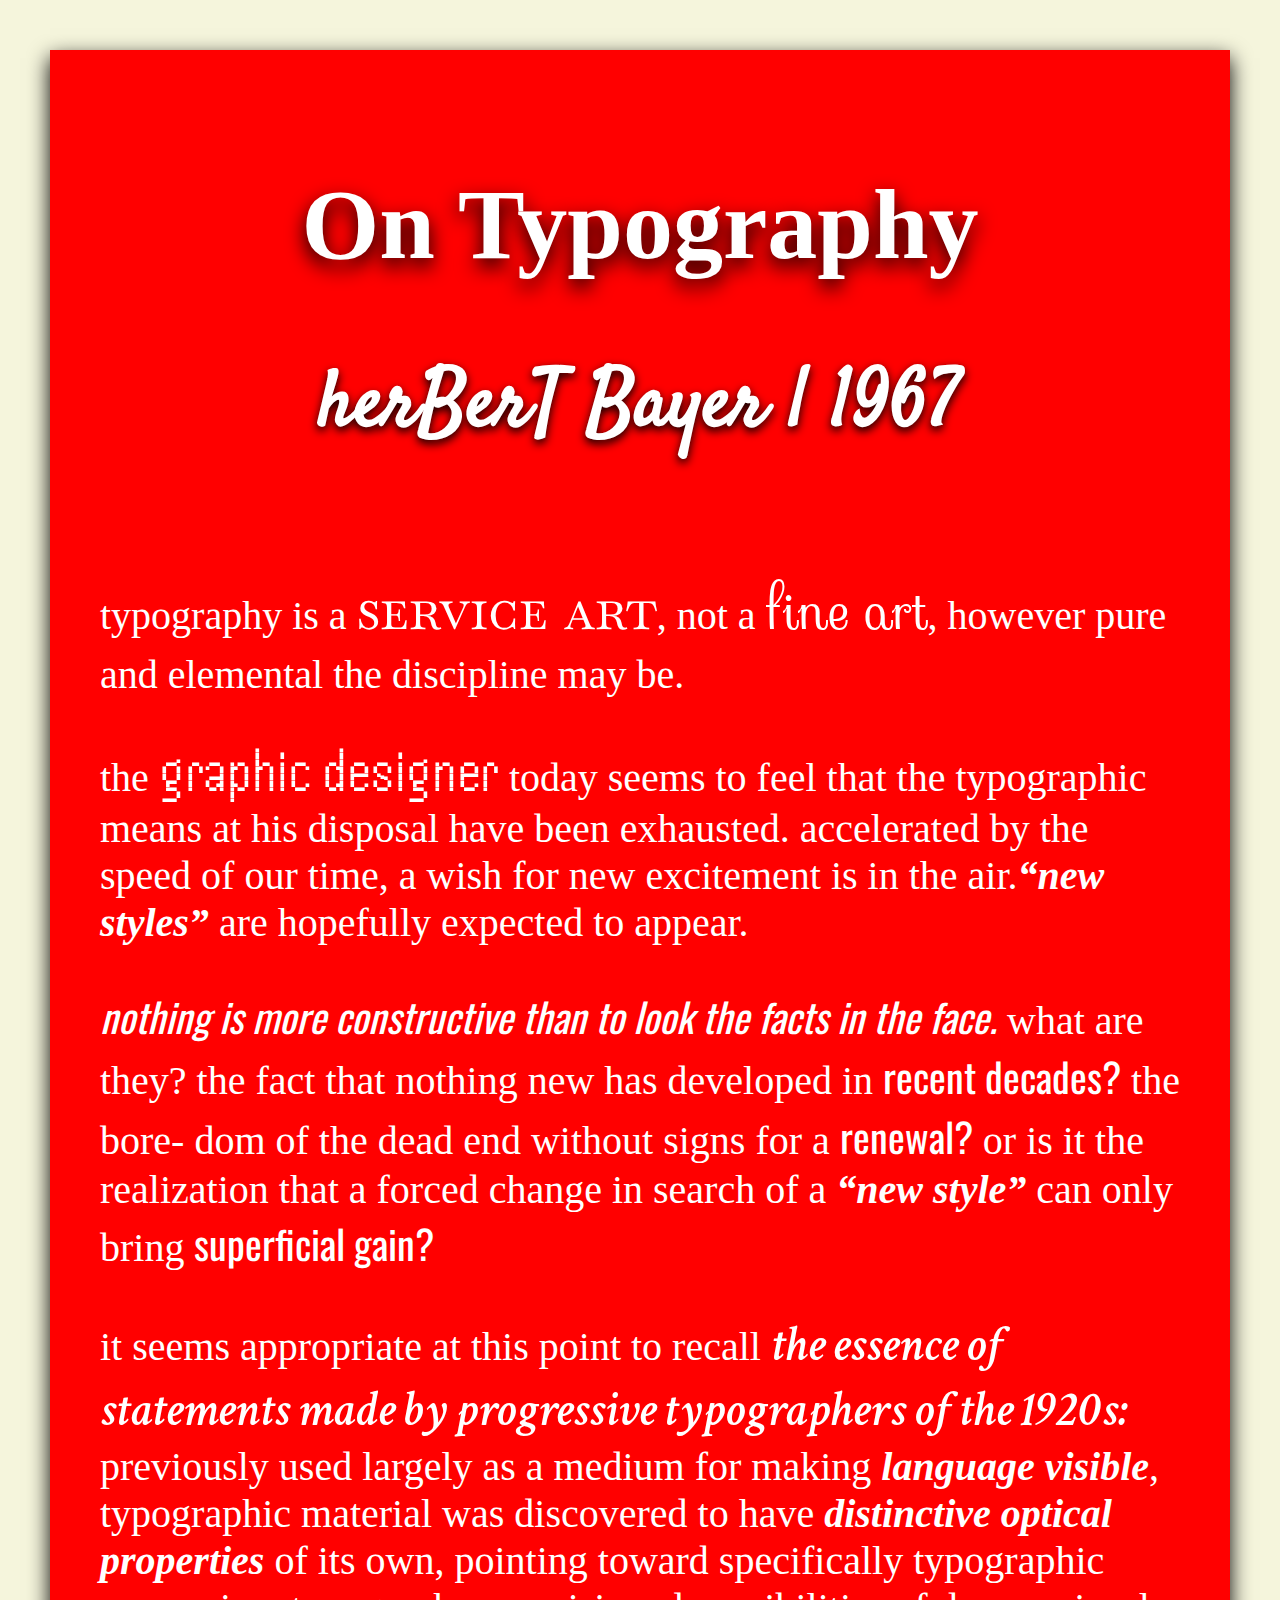
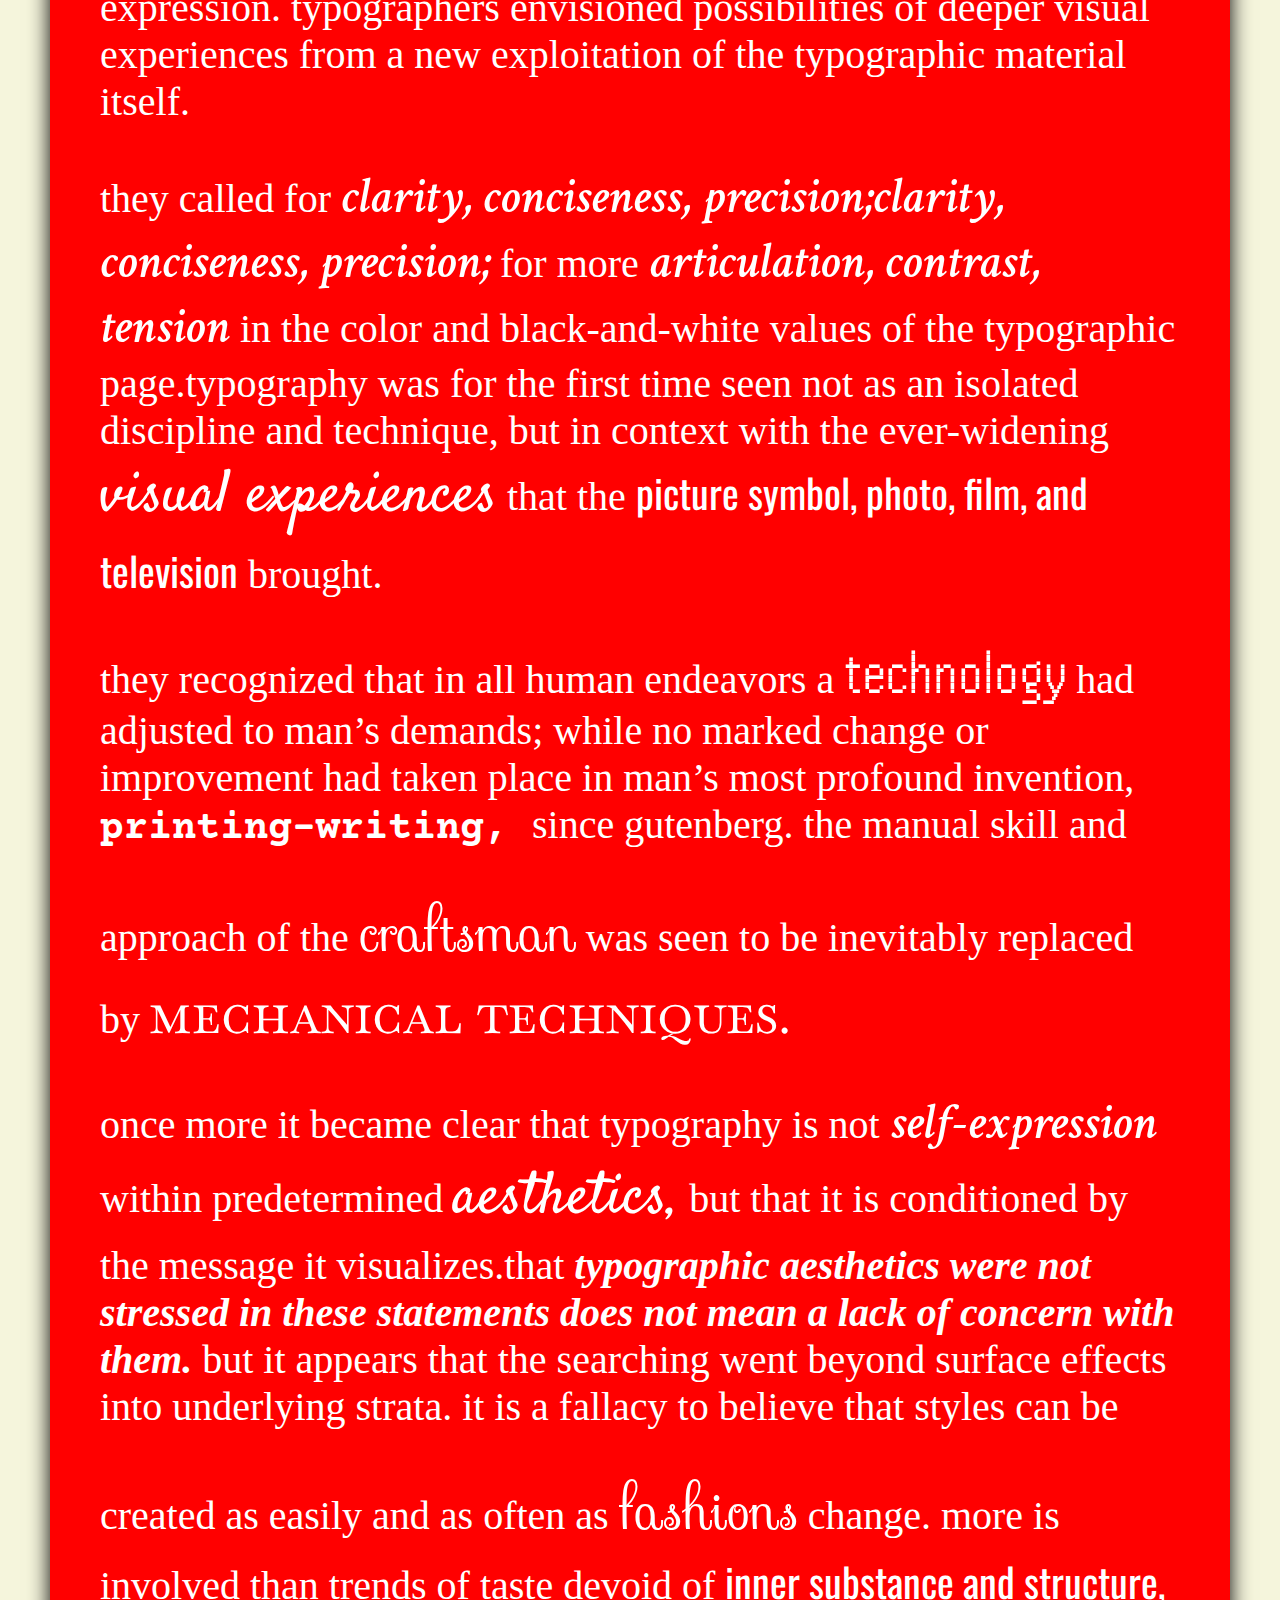
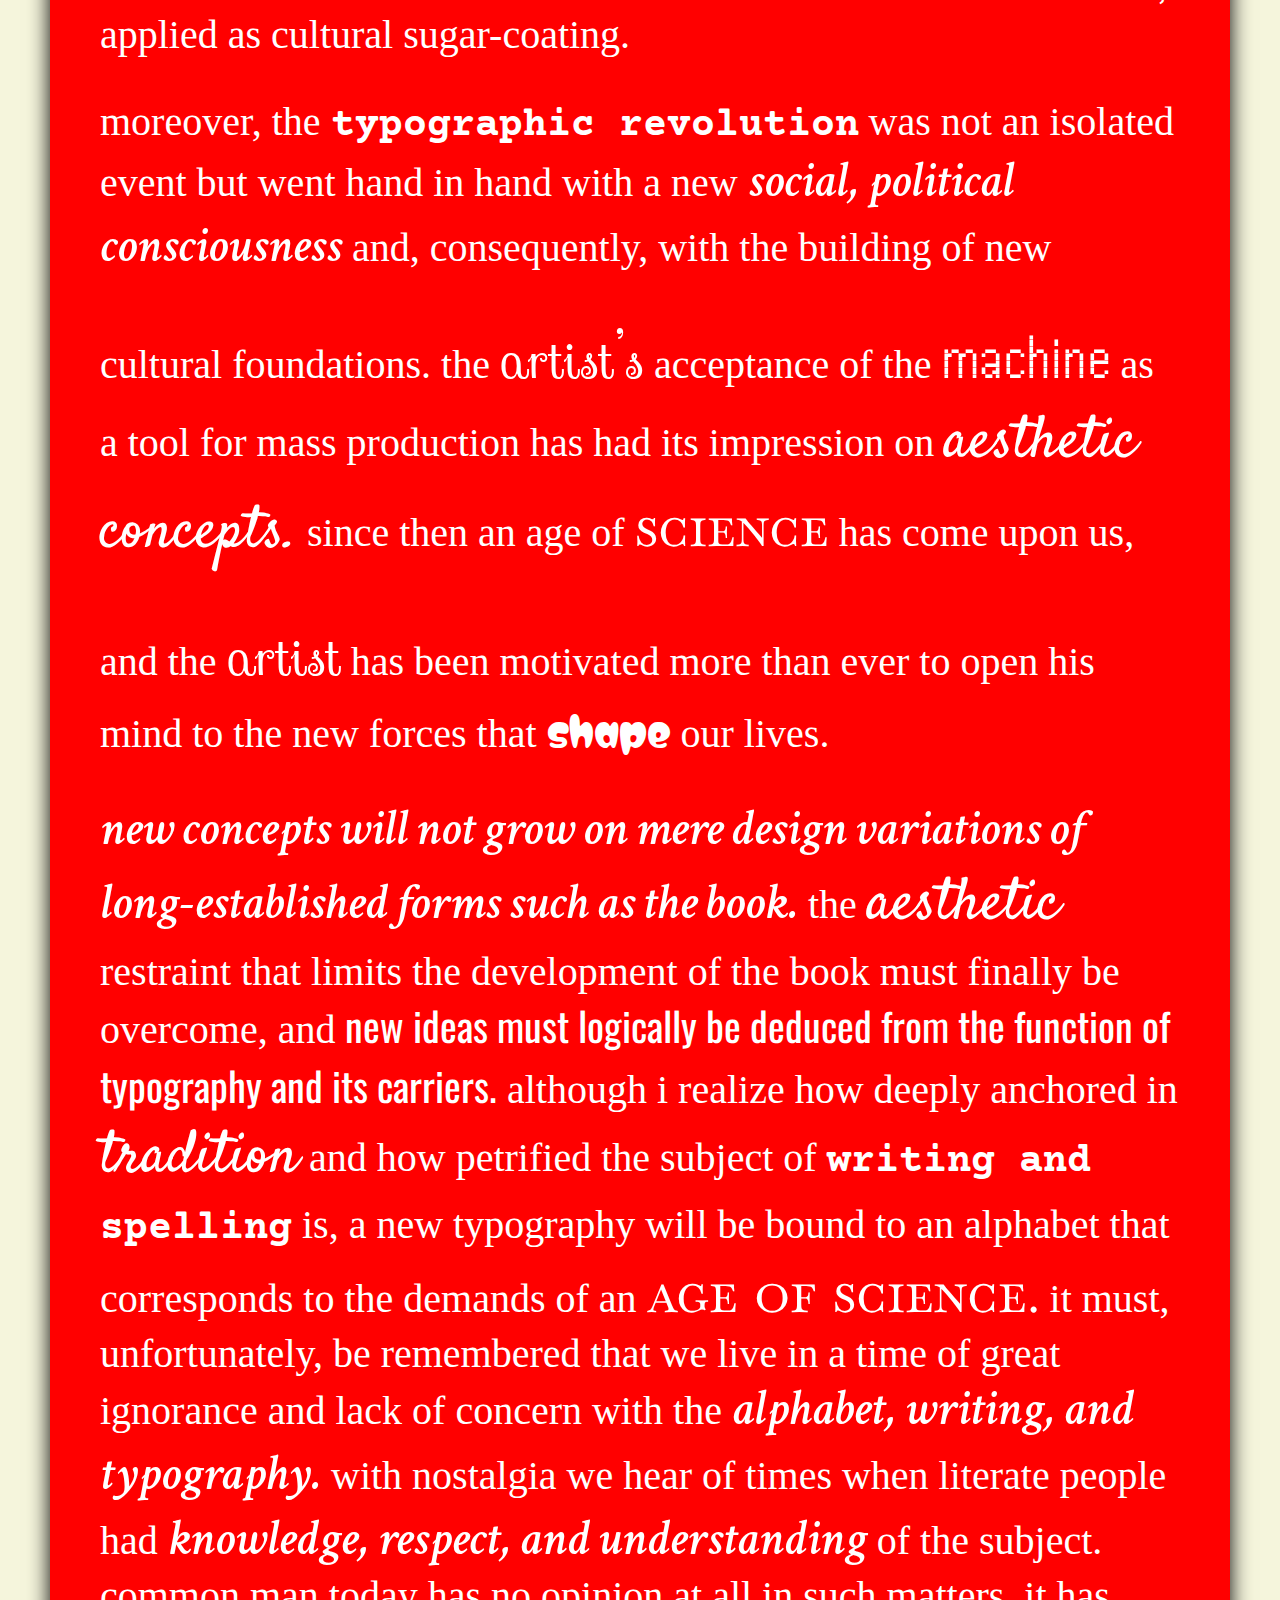
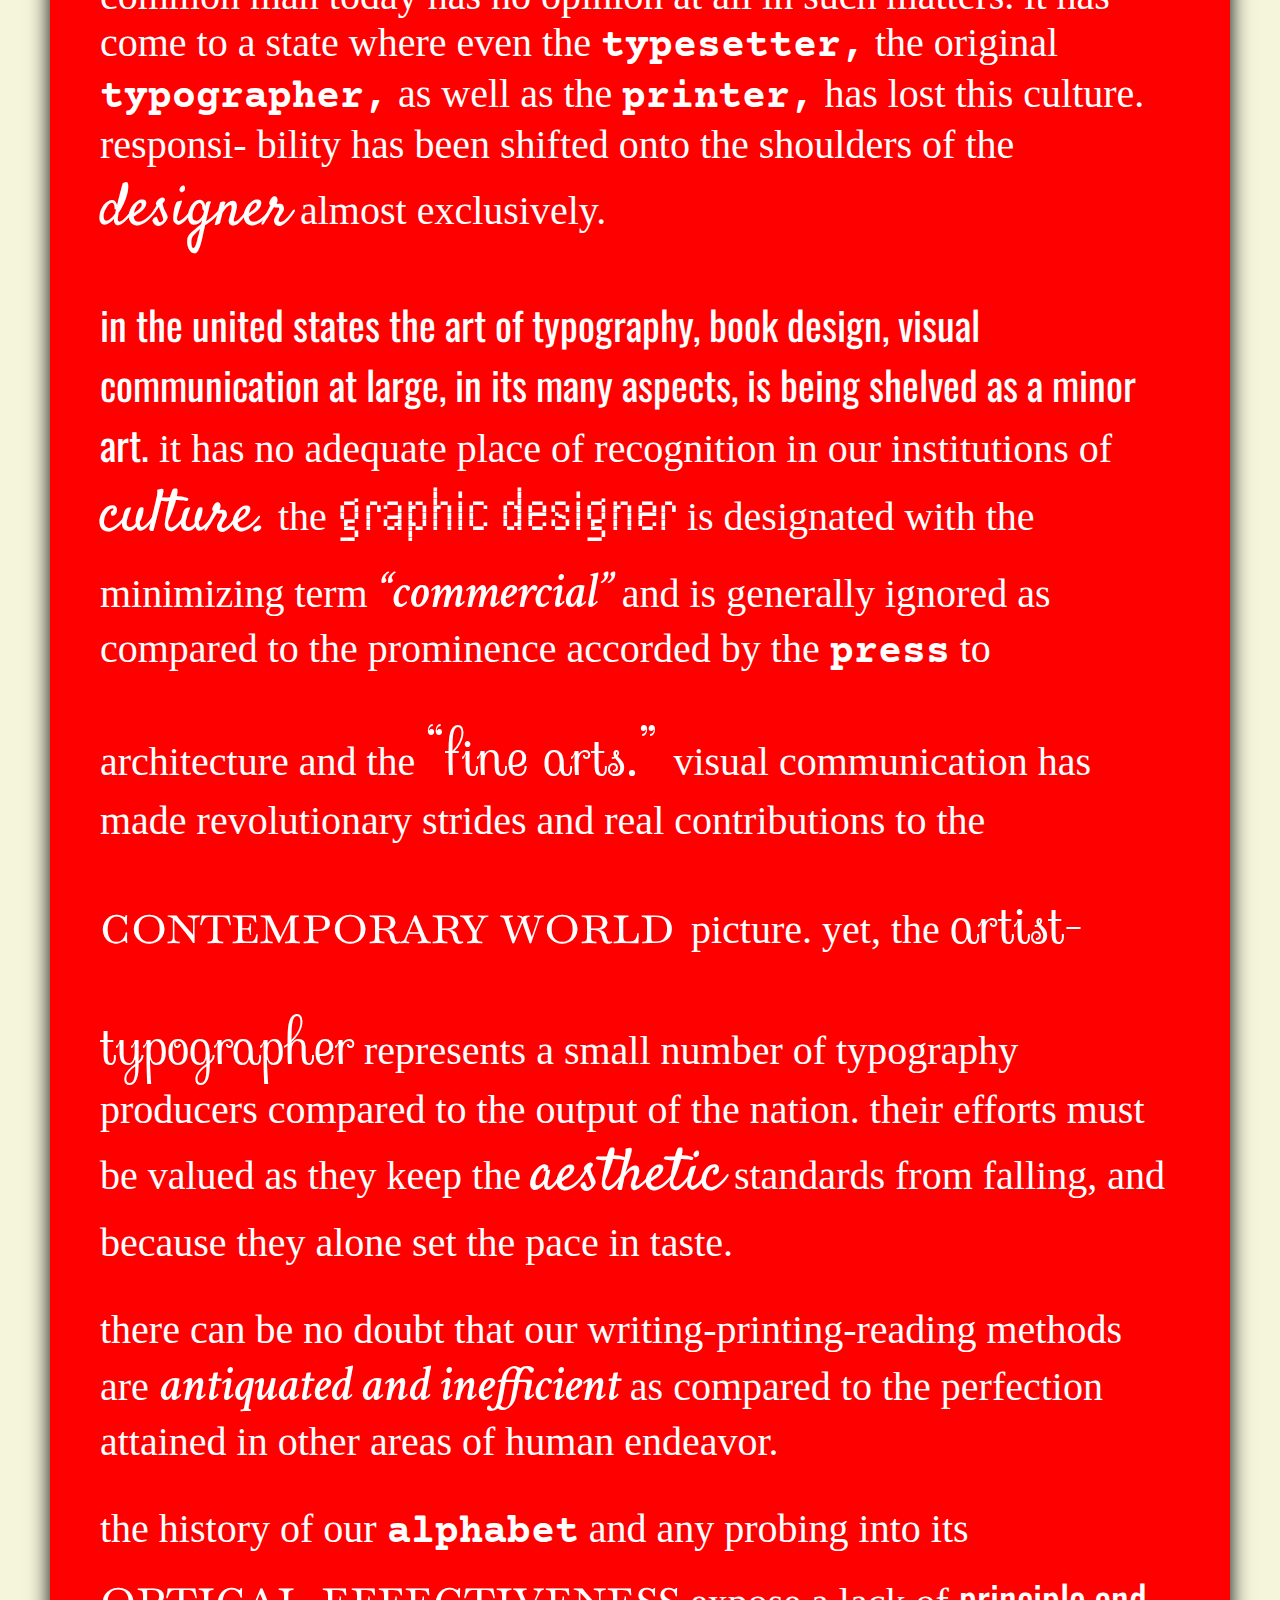
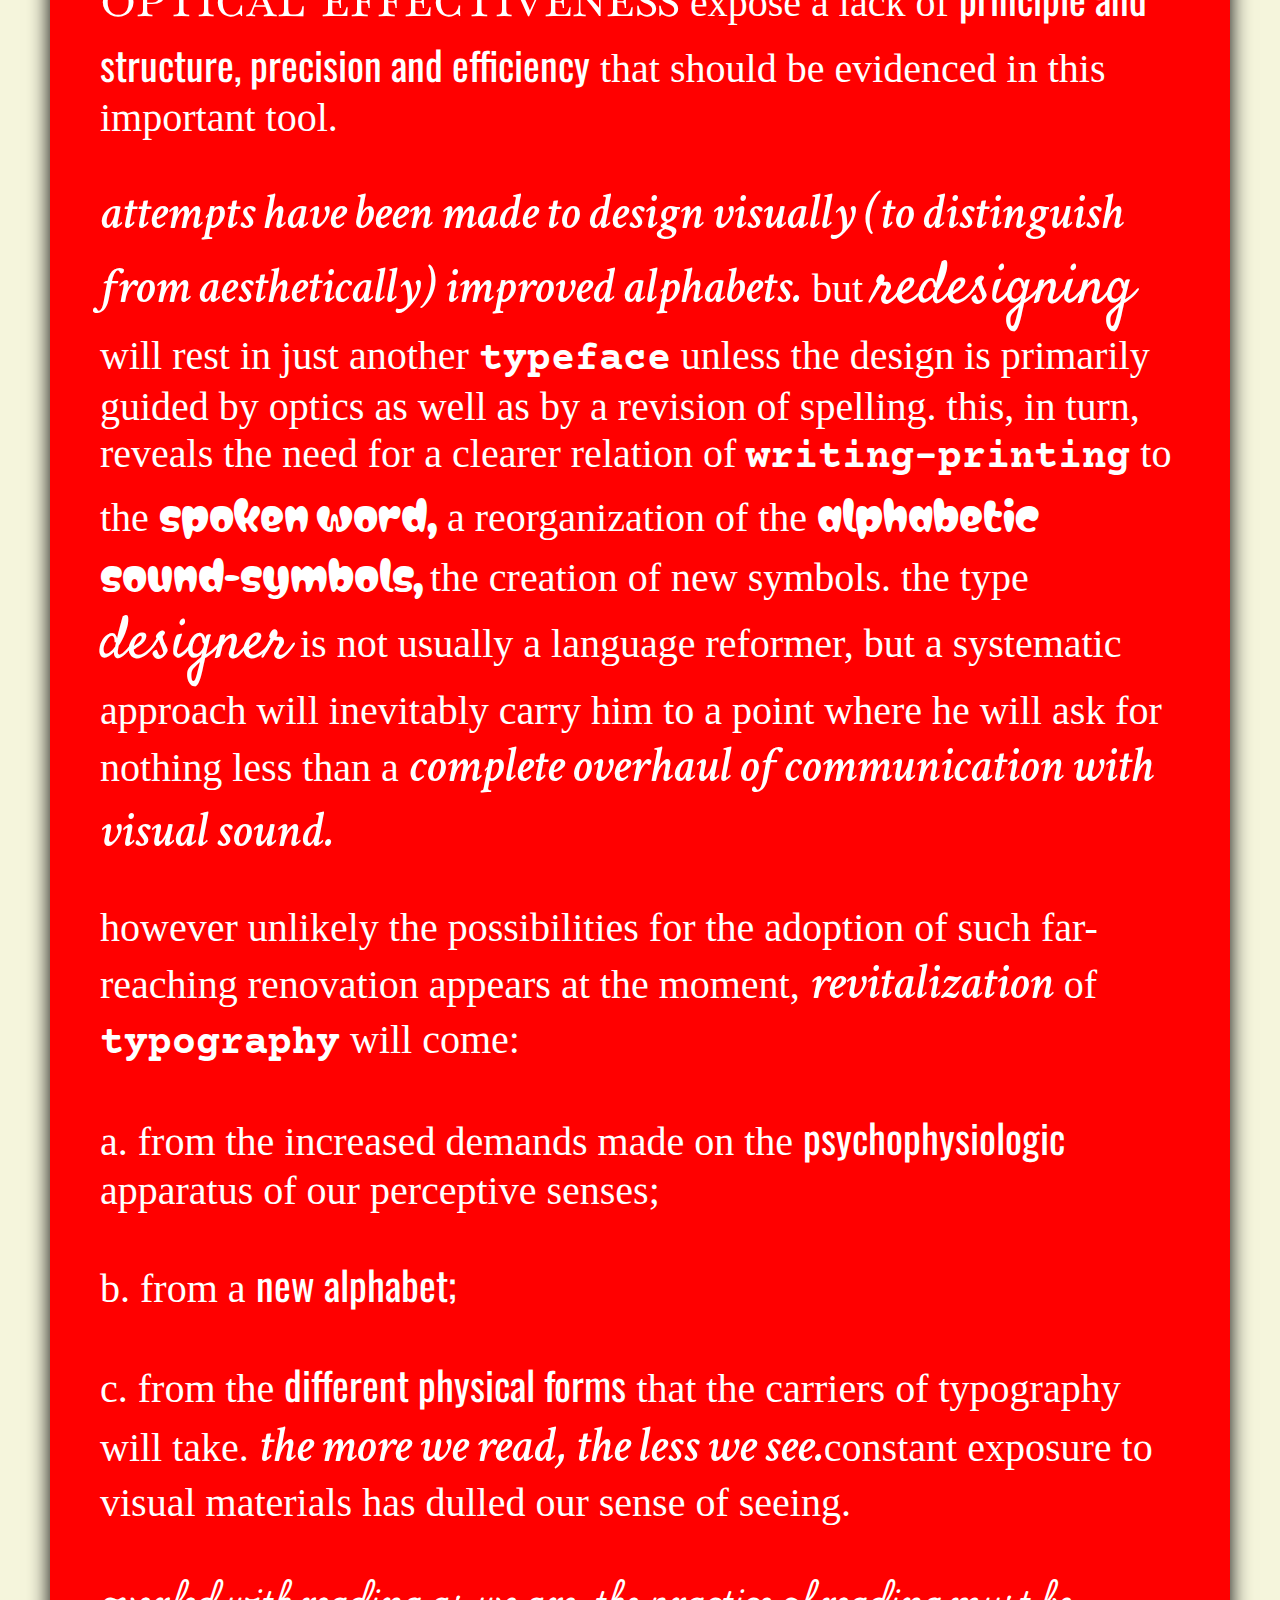
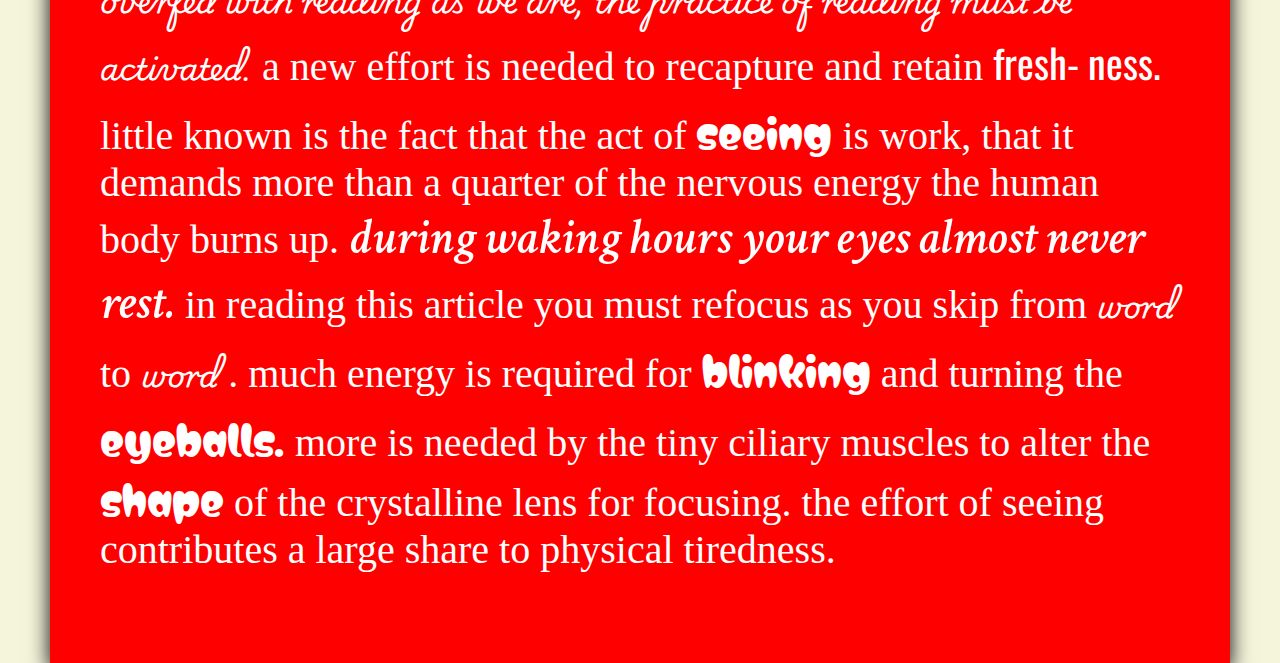
<file: typographyexercise/index.html>
<!doctype html>
<html lang="en-GB">

<head>

    <!-- Metatags-->
    <meta charset="utf-8">
    <meta name="author" content="Author Name goes here">
    <meta name="description" content="description of webpage goes here">
    <meta name="keywords" content="keywords go here">
    <meta name="viewport" content="width=device-width, initial-scale=1.0">
    
    <title>on typography</title>
    
    <meta property="og:title" content="Page Title goes here"/>
	<meta property="og:type" content="website"/>
    <meta property="og:description" content="description of webpage goes here"/>
    <meta property="og:image" content=".jpg" />
    <meta property="og:url" content=".htm" />
    <meta name="twitter:title" content="">
    <meta name="twitter:description" content="">
    <meta name="twitter:image" content=".jpg">
    <meta name="twitter:card" content=".jpg">
    <link rel="shortcut icon" href=".png">

    <!-- Link to Stylesheet (CSS)-->
    <link href="./style.css" rel="stylesheet" type="text/css">
    
    <!-- Link to Script (JS)-->
    <script type="text/javascript" src="./script.js" defer></script> 
    
    <link rel="preconnect" href="https://fonts.googleapis.com">
<link rel="preconnect" href="https://fonts.gstatic.com" crossorigin>
<link href="https://fonts.googleapis.com/css2?family=Satisfy&display=swap" rel="stylesheet">

<link rel="preconnect" href="https://fonts.googleapis.com">
<link rel="preconnect" href="https://fonts.gstatic.com" crossorigin>
<link href="https://fonts.googleapis.com/css2?family=Sevillana&display=swap" rel="stylesheet">

<link rel="preconnect" href="https://fonts.googleapis.com">
<link rel="preconnect" href="https://fonts.gstatic.com" crossorigin>
<link href="https://fonts.googleapis.com/css2?family=Baskervville+SC&display=swap" rel="stylesheet">

<link rel="preconnect" href="https://fonts.googleapis.com">
<link rel="preconnect" href="https://fonts.gstatic.com" crossorigin>
<link href="https://fonts.googleapis.com/css2?family=Handjet:wght@100..900&display=swap" rel="stylesheet">

<link rel="preconnect" href="https://fonts.googleapis.com">
<link rel="preconnect" href="https://fonts.gstatic.com" crossorigin>
<link href="https://fonts.googleapis.com/css2?family=Oswald:wght@200..700&display=swap" rel="stylesheet">

<link rel="preconnect" href="https://fonts.googleapis.com">
<link rel="preconnect" href="https://fonts.gstatic.com" crossorigin>
<link href="https://fonts.googleapis.com/css2?family=Crimson+Text:ital,wght@0,400;0,600;0,700;1,400;1,600;1,700&display=swap" rel="stylesheet">

<link rel="preconnect" href="https://fonts.googleapis.com">
<link rel="preconnect" href="https://fonts.gstatic.com" crossorigin>
<link href="https://fonts.googleapis.com/css2?family=Satisfy&display=swap" rel="stylesheet">

<link rel="preconnect" href="https://fonts.googleapis.com">
<link rel="preconnect" href="https://fonts.gstatic.com" crossorigin>
<link href="https://fonts.googleapis.com/css2?family=Courier+Prime:ital,wght@0,400;0,700;1,400;1,700&display=swap" rel="stylesheet">

<link rel="preconnect" href="https://fonts.googleapis.com">
<link rel="preconnect" href="https://fonts.gstatic.com" crossorigin>
<link href="https://fonts.googleapis.com/css2?family=Matemasie&display=swap" rel="stylesheet">

<link rel="preconnect" href="https://fonts.googleapis.com">
<link rel="preconnect" href="https://fonts.gstatic.com" crossorigin>
<link href="https://fonts.googleapis.com/css2?family=Handjet:wght@100..900&display=swap" rel="stylesheet">

<link rel="preconnect" href="https://fonts.googleapis.com">
<link rel="preconnect" href="https://fonts.gstatic.com" crossorigin>
<link href="https://fonts.googleapis.com/css2?family=Playwrite+CU:wght@100..400&display=swap" rel="stylesheet">

</head>
    
<body>
    <div class="box">
        
<h1>
    On Typography 
</h1>

<h2>
    herBerT Bayer | 1967
</h2>


<p>
    typography is a <span class="ONE">service art</span>, not a <span class="TWO">fine art</span>, however pure and elemental the discipline may be.  
</p>

<P>

</P>

<p>
    the <span class="THREE">graphic designer</span> today seems to feel that the typographic means at his disposal have been exhausted. accelerated by the speed of our time, a wish for new excitement is in the air.<span class="FOUR">“new styles”</span> are hopefully expected to appear.
</p>

<P>

</P>

<p>
    <span class="FIVE">nothing is more constructive than to look the facts in the face.</span> what are they? the fact that nothing new has developed in <span class="SIX">recent decades?</span> the bore- dom of the dead end without signs for a <span class="SIX">renewal?</span> or is it the realization that a forced change in search of a <span class="FOUR">“new style”</span> can only bring <span class="SIX">superficial gain?</span>
</p>

<P>

</P>

<p>
    it seems appropriate at this point to recall <span class="SEVEN">the essence of statements made by progressive typographers of the 1920s:</span> previously used largely as a medium for making  <span class="FOUR">language visible</span>, typographic material was discovered to have <span class="FOUR">distinctive optical properties</span> of its own, pointing toward specifically typographic expression. typographers envisioned possibilities of deeper visual experiences from a new exploitation of the typographic material itself.
</p>

<P>

</P>

<p>
    they called for <span class="SEVEN">clarity, conciseness, precision;clarity, conciseness, precision;</span> for more <span class="SEVEN">articulation, contrast, tension</span> in the color and black-and-white values of the typographic page.typography was for the first time seen not as an isolated discipline and technique, but in context with the ever-widening <span class="EIGHT">visual experiences</span> that the <span class="SIX">picture symbol, photo, film, and television</span> brought.
</p>

<P>

</P>

<p>
    they recognized that in all human endeavors a <span class="THREE">technology</span> had adjusted to man’s demands; while no marked change or improvement had taken place in man’s most profound invention, <span class="NINE">printing-writing, </span>since gutenberg.
the manual skill and approach of the <span class="TWO">craftsman</span> was seen to be inevitably replaced by <span class="ONE">mechanical techniques.</span>
</p>

<P>

</P>

<p>
    once more it became clear that typography is not <span class="SEVEN">self-expression</span> within predetermined <span class="EIGHT">aesthetics,</span> but that it is conditioned by the message it visualizes.that <span class="FOUR">typographic aesthetics were not stressed in these statements does not mean a lack of concern with them.</span> but it appears that the searching went beyond surface effects into underlying strata. it is a fallacy to believe that styles can be created as easily and as often as <span class="TWO">fashions</span> change. more is involved than trends of taste devoid of <span class="SIX">inner substance and structure,</span> applied as cultural sugar-coating.
</p>

<P>

</P>

<p>
    moreover, the <span class="NINE">typographic revolution</span> was not an isolated event but went hand in hand with a new <span class="SEVEN">social, political consciousness</span> and, consequently, with the building of new cultural foundations. the <span class="TWO">artist’s</span> acceptance of the <span class="THREE">machine</span> as a tool for mass production has had its impression on <span class="EIGHT">aesthetic concepts.</span> since then an age of  <span class="ONE">science</span> has come upon us, and the <span class="TWO">artist</span> has been motivated more than ever to open his mind to the new forces that <span class="TEN">shape</span> our lives.
</p>

<P>

</P>

<p>
    <span class="SEVEN">new concepts will not grow on mere design variations of long-established forms such as the book.</span> the <span class="EIGHT">aesthetic</span> restraint that limits the development of the book must finally be overcome, and <span class="SIX">new ideas must logically be deduced from the function of typography and its carriers.</span> although i realize how deeply anchored in <span class="EIGHT">tradition</span> and how petrified the subject of <span class="NINE">writing and spelling</span> is, a new typography will be bound to an alphabet that corresponds to the demands of an <span class="ONE">age of science.</span> it must, unfortunately, be remembered that we live in a time of great ignorance and lack of concern with the <span class="SEVEN">alphabet, writing, and typography.</span> with nostalgia we hear of times when literate people had <span class="SEVEN">knowledge, respect, and understanding</span> of the subject. common man today has no opinion at all in such matters. it has come to a state where even the <span class="NINE">typesetter,</span> the original <span class="NINE">typographer,</span> as well as the <span class="NINE">printer,</span> has lost this culture. responsi- bility has been shifted onto the shoulders of the <span class="EIGHT">designer</span> almost exclusively.
</p>

<P>

</P>

<p>
    <span class="SIX">in the united states the art of typography, book design, visual communication at large, in its many aspects, is being shelved as a minor art.</span> it has no adequate place of recognition in our institutions of <span class="EIGHT">culture.</span> the <span class="THREE">graphic designer</span> is designated with the minimizing term  <span class="SEVEN">“commercial”</span> and is generally ignored as compared to the prominence accorded by the <span class="NINE">press</span> to architecture and the <span class="TWO">“fine arts.” </span>visual communication has made revolutionary strides and real contributions to the <span class="ONE">contemporary world </span>picture. yet, the <span class="TWO">artist-typographer</span> represents a small number of typography producers compared to the output of the nation. their efforts must be valued as they keep the <span class="EIGHT">aesthetic</span> standards from falling, and because they alone set the pace in taste.
</p>

<P>

</P>

<p>
    there can be no doubt that our writing-printing-reading methods are <span class="SEVEN">antiquated and inefficient</span> as compared to the perfection attained in other areas of human endeavor.
</p>

<P>

</P>

<p>
    the history of our <span class="NINE">alphabet</span> and any probing into its <span class="ONE">optical effectiveness</span> expose a lack of <span class="SIX">principle and structure, precision and efficiency</span> that should be evidenced in this important tool.
</p>

<P>

</P>

<p>
    <span class="SEVEN">attempts have been made to design visually (to distinguish from aesthetically) improved alphabets.</span> but <span class="EIGHT">redesigning</span> will rest in just another <span class="NINE">typeface</span> unless the design is primarily guided by optics as well as by a revision of spelling. this, in turn, reveals the need for a clearer relation of <span class="NINE">writing-printing</span> to the <span class="TEN">spoken word,</span> a reorganization of the <span class="TEN">alphabetic sound-symbols, </span>the creation of new symbols. the type <span class="EIGHT">designer</span> is not usually a language reformer, but a systematic approach will inevitably carry him to a point where he will ask for nothing less than a <span class="SEVEN">complete overhaul of communication with visual sound.</span>
</p>

<P>

</P>

<p>
    however unlikely the possibilities for the adoption of such far-reaching renovation appears at the moment, <span class="SEVEN">revitalization</span> of <span class="NINE">typography</span> will come:</p>
    <p>a. from the increased demands made on the <span class="SIX">psychophysiologic</span> apparatus of our perceptive senses;</p>
    <p>b. from a <span class="SIX">new alphabet;</span></p>
    <p>c. from the <span class="SIX">different physical forms</span> that the carriers of typography will take. <span class="SEVEN">the more we read, the less we see.</span>constant exposure to visual materials has dulled our sense of seeing. </p>
    <p> <span class="ELEVEN">overfed with reading as we are, the practice of reading must be activated.</span> a new effort is needed to recapture and retain <span class="SIX">fresh- ness.</span> little known is the fact that the act of <span class="TEN">seeing</span> is work, that it demands more than a quarter of the nervous energy the human body burns up. <span class="SEVEN">during waking hours your eyes almost never rest.</span> in reading this article you must refocus as you skip from  <span class="ELEVEN">word </span> to <span class="ELEVEN">word </span>. much energy is required for <span class="TEN">blinking</span> and turning the<span class="TEN"> eyeballs.</span> more is needed by the tiny ciliary muscles to alter the <span class="TEN">shape</span> of the crystalline lens for focusing. the effort of seeing contributes a large share to physical tiredness.</p>


<P>

</P>



<P>

</P>

</div>

</body>    

</html>
</file>
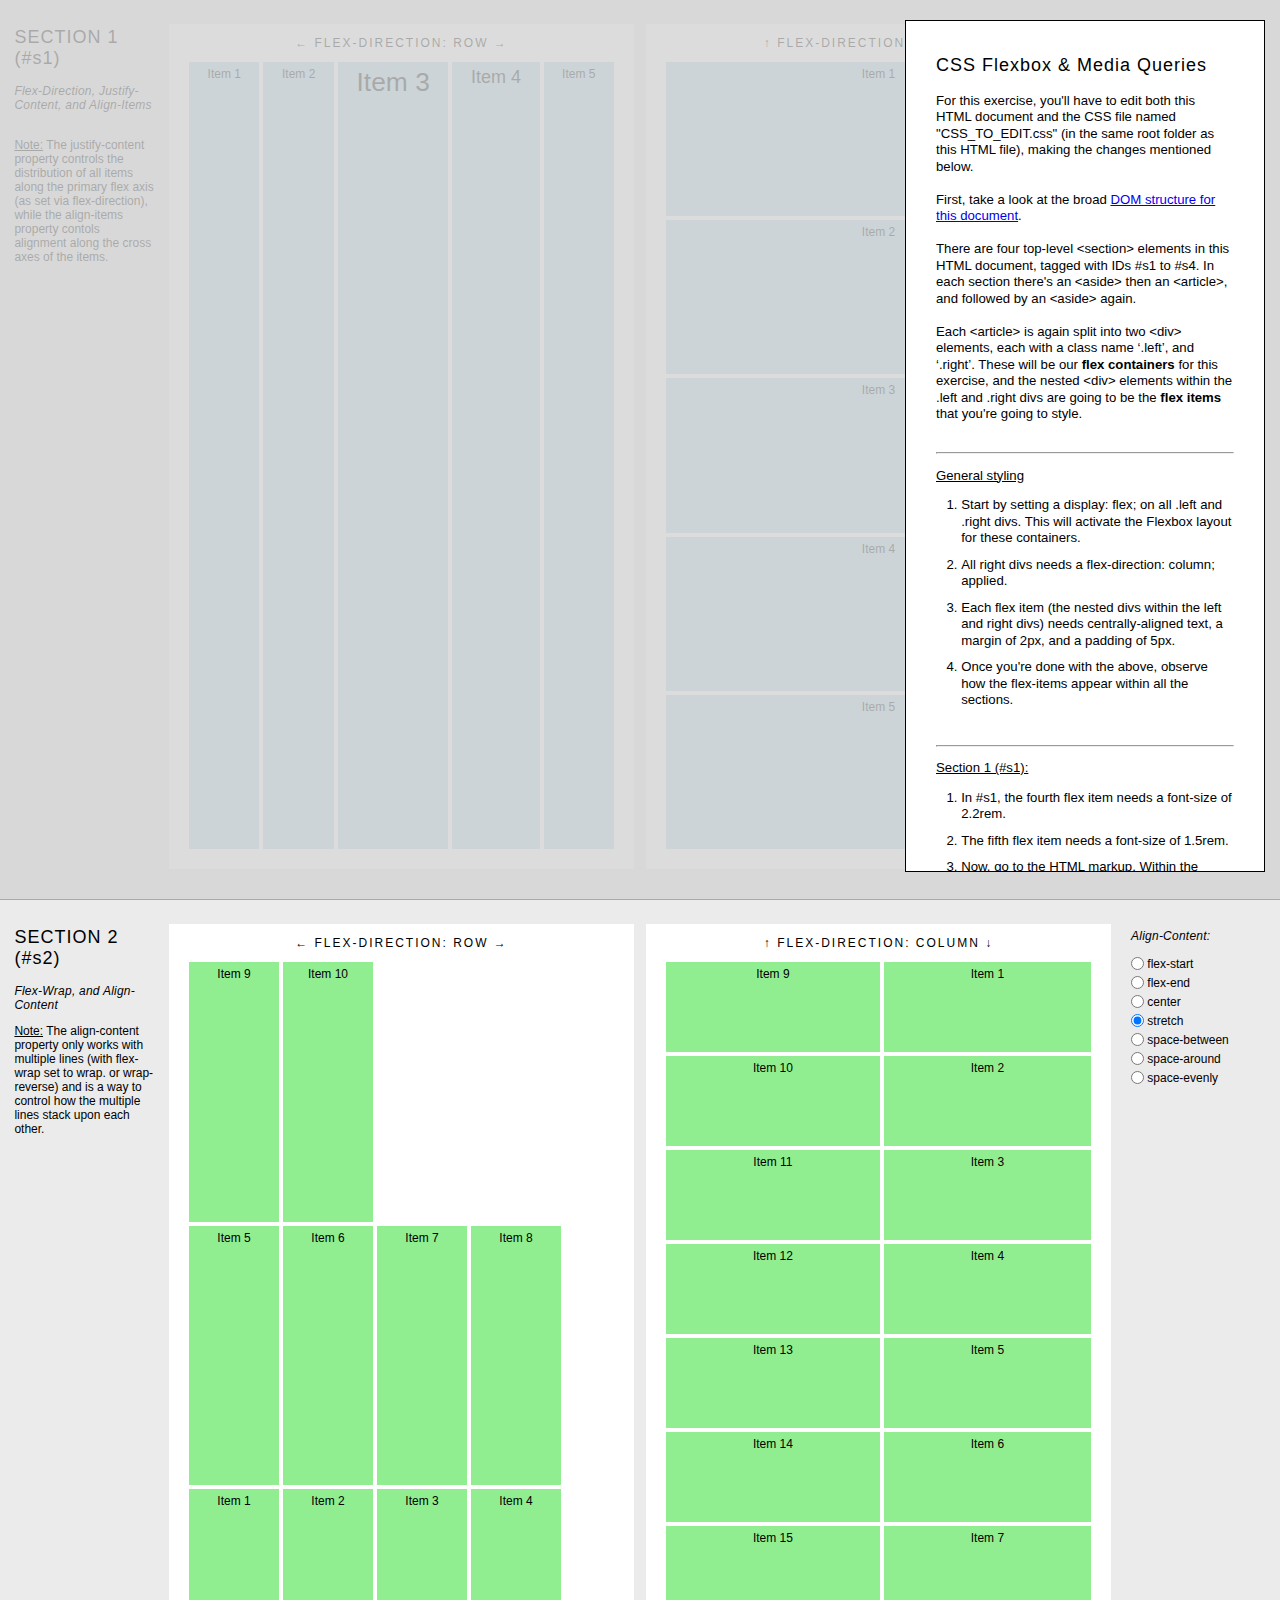
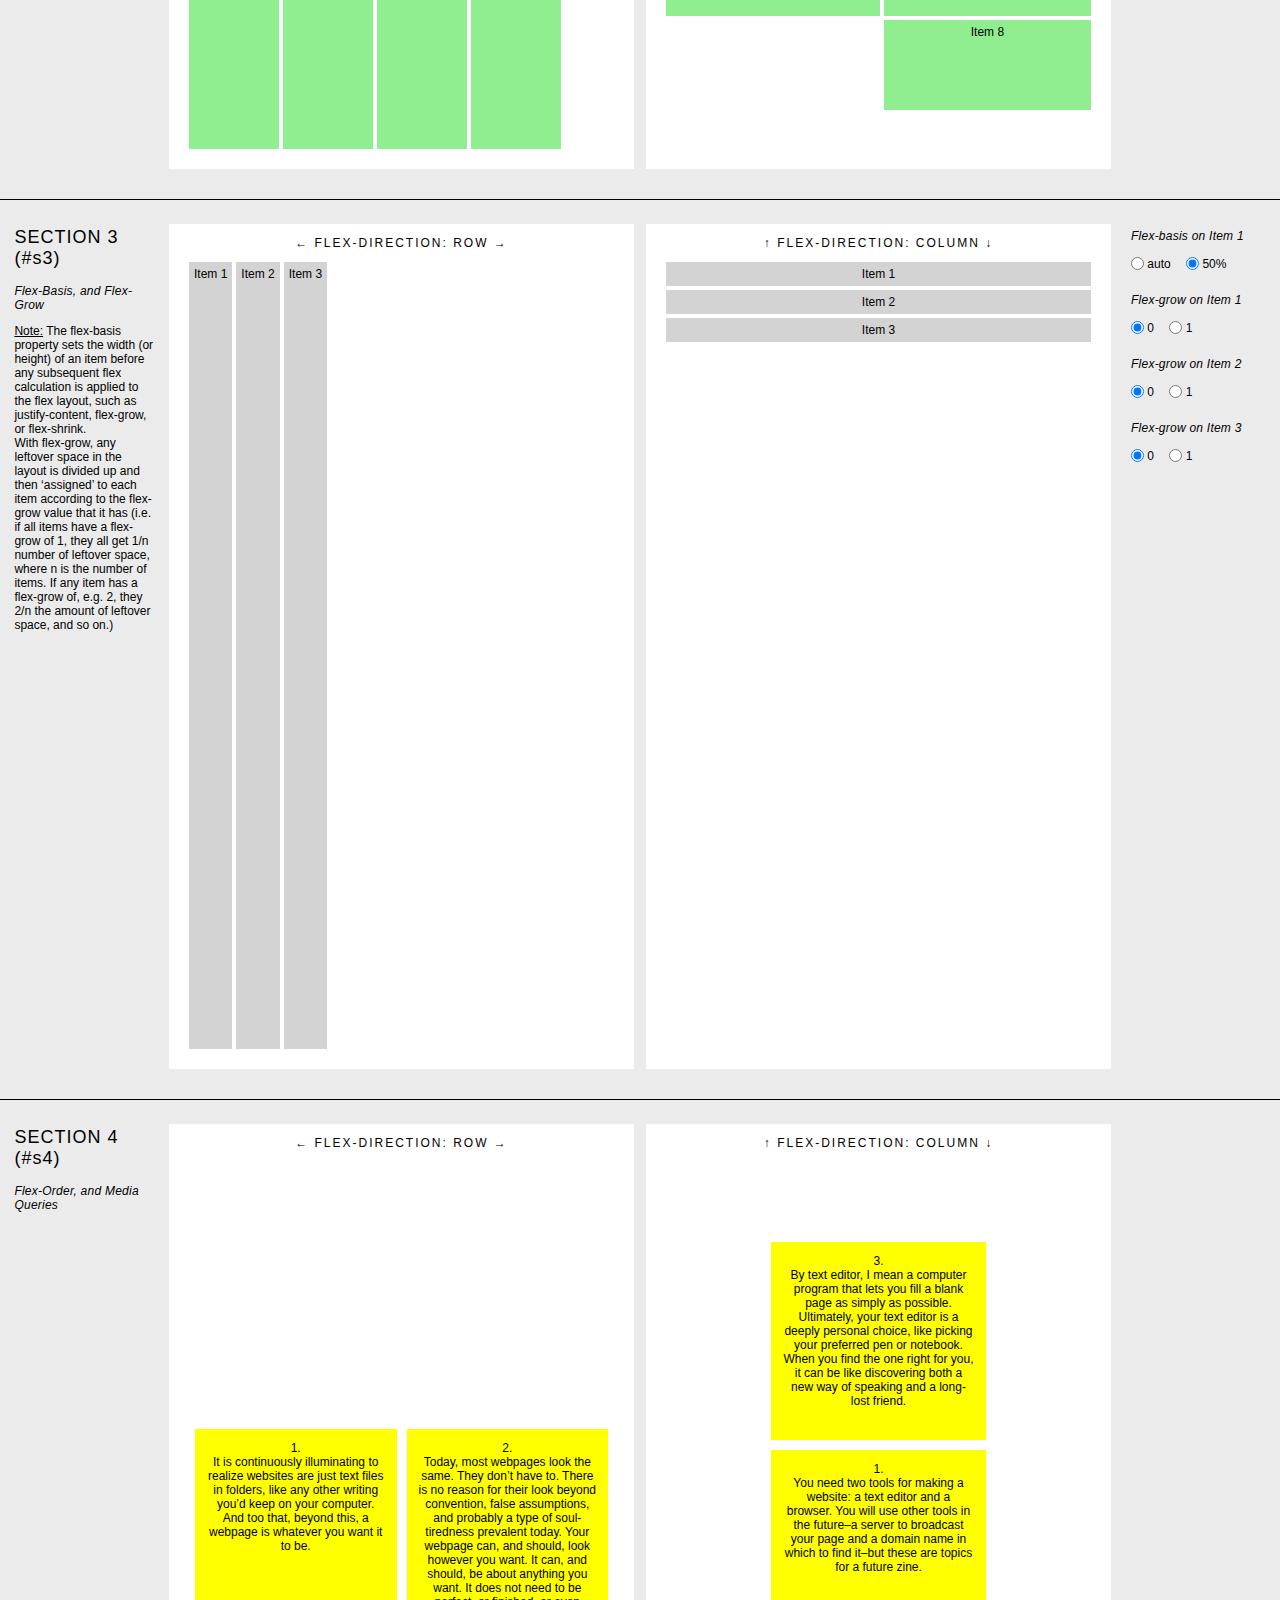
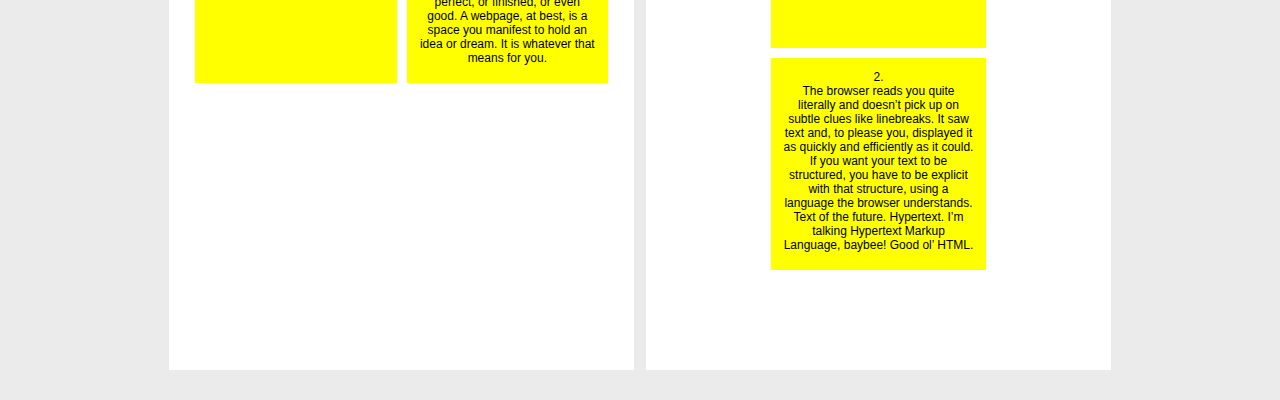
<file: D10.E1 CSS Flexbox & Media Queries 2/D10.E1 CSS Flexbox & Media Queries.html>
<!doctype html>
<html lang="en-GB">

<head>
    <meta charset="utf-8">
    
    <meta name="author" content="Expanded Metrics">
    <meta name="description" content="">
    <meta property="og:title" content=""/>
    <meta property="og:description" content=""/>
    
    <title>D10.E1&thinsp;·&thinsp;CSS Flexbox & Media Queries</title>
    
    <meta name="keywords" content="">
    <meta name="viewport" content="width=device-width, initial-scale=1.0">
    <meta property="og:type" content="website"/>

    <link href="assets/defaults+font-face.css" rel="stylesheet" type="text/css">
    <link href="CSS_TO_EDIT.css" rel="stylesheet" type="text/css">

    <script src="assets/script.js" type="text/javascript" defer></script> 


</head>
    
<body onload="loadPopupState()">

    
    <section id="s1">

        <aside>
            <h2>SECTION 1 (#s1)</h2>
            <p>Flex-Direction, Justify-Content, and Align-Items</p>
            <br><u>Note:</u> The justify-content property controls the distribution of all items along the primary flex axis (as set via flex-direction), while the align-items property contols alignment along the cross axes of the items.
        </aside>

        <article>
            <div class="left">
                <h3>← Flex-Direction: Row →</h3>
                <!-- h3 has position: absolute set on it; and is taken out of the document flow -->      
                <div>Item 1</div>
                <div>Item 2</div>
                <div>Item 3</div>
                <div>Item 4</div>
                <div>Item 5</div>
            </div>

            <div class="right">
                <h3>↑ Flex-Direction: Column ↓</h3>
                <!-- h3 has position: absolute set on it; and is taken out of the document flow -->   
                <div>Item 1</div>
                <div>Item 2</div>
                <div>Item 3</div>
                <div>Item 4</div>
                <div>Item 5</div>                
            </div>

        </article>

        <aside>
            <fieldset>
                <p>Justify-Content:</p>
                <div>
                  <input type="radio" id="jcflex-start" name="jc" value="" checked/>
                  <label for="jcflex-start">flex-start</label>
                </div>
              
                <div>
                  <input type="radio" id="jcflex-end" name="jc" value="flex-end" />
                  <label for="jcflex-end">flex-end</label>
                </div>
                <div>
                  <input type="radio" id="jccenter" name="jc" value="center" />
                  <label for="jccenter">center</label>
                </div>
                <div>
                    <input type="radio" id="jcspace-between" name="jc" value="space-between" />
                    <label for="jcspace-between">space-between</label>
                </div>     
                <div>
                    <input type="radio" id="jcspace-around" name="jc" value="space-around" />
                    <label for="jcspace-around">space-around</label>
                </div>  
                <div>
                    <input type="radio" id="jcspace-evenly" name="jc" value="space-evenly" />
                    <label for="jcspace-evenly">space-evenly</label>
                </div>       
                                  
            </fieldset>

            <fieldset>
                <p>Align-Items:</p>
                <div>
                  <input type="radio" id="aiflex-start" name="ai" value="flex-start" />
                  <label for="aiflex-start">flex-start</label>
                </div>
              
                <div>
                  <input type="radio" id="aiflex-end" name="ai" value="flex-end" />
                  <label for="aiflex-end">flex-end</label>
                </div>
                <div>
                  <input type="radio" id="aicenter" name="ai" value="center" />
                  <label for="aicenter">center</label>
                </div>
                <div>
                    <input type="radio" id="aistretch" name="ai" value="stretch" checked/>
                    <label for="aistretch">stretch</label>
                </div>     
                <div>
                    <input type="radio" id="aibaseline" name="ai" value="baseline" />
                    <label for="aibaseline">baseline</label>
                </div>                    
            </fieldset>              
      
        </aside>
    </section>

    <section id="s2">

        <aside>
            <h2>SECTION 2 (#s2)</h2>
            <p>Flex-Wrap, and Align-Content</p>
            <u>Note:</u> The align-content property only works with multiple lines (with flex-wrap set to wrap. or wrap-reverse) and is a way to control how the multiple lines stack upon each other.
        </aside>

        <article>
            <div class="left">
                <h3>← Flex-Direction: Row →</h3>
                <!-- h3 has position: absolute set on it; and is taken out of the document flow -->   

                <div>Item 1</div>
                <div>Item 2</div>
                <div>Item 3</div>
                <div>Item 4</div>
                <div>Item 5</div>
                <div>Item 6</div>
                <div>Item 7</div>
                <div>Item 8</div>
                <div>Item 9</div>
                <div>Item 10</div>                
            </div>

            <div class="right">
                <h3>↑ Flex-Direction: Column ↓</h3>
                <!-- h3 has position: absolute set on it; and is taken out of the document flow -->   

                <div>Item 1</div>
                <div>Item 2</div>
                <div>Item 3</div>
                <div>Item 4</div>
                <div>Item 5</div>
                <div>Item 6</div>
                <div>Item 7</div>
                <div>Item 8</div>
                <div>Item 9</div>
                <div>Item 10</div>  
                <div>Item 11</div>
                <div>Item 12</div>
                <div>Item 13</div>
                <div>Item 14</div>
                <div>Item 15</div>                                              
            </div>

        </article>

        <aside>
            <fieldset>
                <p>Align-Content:</p>
                <div>
                  <input type="radio" id="acflex-start" name="ac" value="flex-start" />
                  <label for="acflex-start">flex-start</label>
                </div>
              
                <div>
                  <input type="radio" id="acflex-end" name="ac" value="flex-end" />
                  <label for="acflex-end">flex-end</label>
                </div>
                <div>
                  <input type="radio" id="accenter" name="ac" value="center" />
                  <label for="accenter">center</label>
                </div>
                <div>
                    <input type="radio" id="acspace-between" name="ac" value="stretch" checked/>
                    <label for="acspace-between">stretch</label>
                </div>                 
                <div>
                    <input type="radio" id="acspace-between" name="ac" value="space-between" />
                    <label for="acspace-between">space-between</label>
                </div>     
                <div>
                    <input type="radio" id="acspace-around" name="ac" value="space-around" />
                    <label for="acspace-around">space-around</label>
                </div>  
                <div>
                    <input type="radio" id="acspace-evenly" name="ac" value="pace-evenly" />
                    <label for="acspace-evenly">space-evenly</label>
                </div>       
                                   
            </fieldset>


        </aside>
    </section>

    <section id="s3">
        <aside>
            <h2>SECTION 3 (#s3)</h2>
            <p>Flex-Basis, and Flex-Grow</p>
            <u>Note:</u> The flex-basis property sets the width (or height) of an item before any subsequent flex calculation is applied to the flex layout, such as justify-content, flex-grow, or flex-shrink.<br>With flex-grow, any leftover space in the layout is divided up and then ‘assigned’ to each item according to the flex-grow value that it has (i.e. if all items have a flex-grow of 1, they all get 1/n number of leftover space, where n is the number of items. If any item has a flex-grow of, e.g. 2, they 2/n the amount of leftover space, and so on.)
        </aside>

        <article>
            <div class="left">
                <h3>← Flex-Direction: Row →</h3>
                <!-- h3 has position: absolute set on it; and is taken out of the document flow -->   
                <div>Item 1</div>
                <div>Item 2</div>
                <div>Item 3</div>
            </div>

            <div class="right">
                <h3>↑ Flex-Direction: Column ↓</h3>
                <!-- h3 has position: absolute set on it; and is taken out of the document flow -->   
                <div>Item 1</div>
                <div>Item 2</div>
                <div>Item 3</div>
            </div>
                                 
        </article>

        <aside>
            <fieldset>
                <p>Flex-basis on Item 1</p>
                <div>
                  <input type="radio" id="fb1-0" name="fb1" value="auto" />
                  <label for="fb1-0">auto</label>
                </div>
                <div>
                  <input type="radio" id="fb1-50" name="fb1" value="50%" checked/>
                  <label for="fb1-50">50%</label>
                </div>
            </fieldset>            
            <fieldset>
                <p>Flex-grow on Item 1</p>
                <div>
                  <input type="radio" id="fg1-0" name="fg1" value="0" checked/>
                  <label for="fg1-0">0</label>
                </div>
                <div>
                  <input type="radio" id="fg1-1" name="fg1" value="1"/>
                  <label for="fg1-1">1</label>
                </div>
            </fieldset>

            <fieldset>
                <p>Flex-grow on Item 2</p>
                <div>
                  <input type="radio" id="fg2-0" name="fg2" value="0" checked/>
                  <label for="fg2-0">0</label>
                </div>
                <div>
                  <input type="radio" id="fg2-1" name="fg2" value="1"/>
                  <label for="fg2-1">1</label>
                </div>
            </fieldset>         

            <fieldset>
                <p>Flex-grow on Item 3</p>
                <div>
                  <input type="radio" id="fg3-0" name="fg3" value="0" checked/>
                  <label for="fg3-0">0</label>
                </div>
                <div>
                  <input type="radio" id="fg3-1" name="fg3" value="1"/>
                  <label for="fg3-1">1</label>
                </div>
            </fieldset>                   


        </aside>
    </section>

    <section id="s4">
        <aside>
            <h2>SECTION 4 (#s4)</h2>
            <p>Flex-Order, and Media Queries</p>

        </aside>

        <article>
            <div class="left">
                <h3>← Flex-Direction: Row →</h3>
                <!-- h3 has position: absolute set on it; and is taken out of the document flow -->   

                <div>1.<br>It is continuously illuminating to realize websites are just text files in folders, like any other writing you’d keep on your computer. And too that, beyond this, a webpage is whatever you want it to be.</div>
                <div>2.<br>Today, most webpages look the same. They don’t have to. There is no reason for their look beyond convention, false assumptions, and probably a type of soul-tiredness prevalent today. Your webpage can, and should, look however you want. It can, and should, be about anything you want. It does not need to be perfect, or finished, or even good. A webpage, at best, is a space you manifest to hold an idea or dream. It is whatever that means for you.</div>
            </div>
            <div class="right">
                <h3>↑ Flex-Direction: Column ↓</h3>
                <!-- h3 has position: absolute set on it; and is taken out of the document flow -->   
                <div>1.<br>You need two tools for making a website: a text editor and a browser. You will use other tools in the future–a server to broadcast your page and a domain name in which to find it–but these are topics for a future zine.</div>
                <div>2.<br>The browser reads you quite literally and doesn’t pick up on subtle clues like linebreaks. It saw text and, to please you, displayed it as quickly and efficiently as it could. If you want your text to be structured, you have to be explicit with that structure, using a language the browser understands. Text of the future. Hypertext. I’m talking Hypertext Markup Language, baybee! Good ol’ HTML.</div>
                <div>3.<br>By text editor, I mean a computer program that lets you fill a blank page as simply as possible. Ultimately, your text editor is a deeply personal choice, like picking your preferred pen or notebook. When you find the one right for you, it can be like discovering both a new way of speaking and a long-lost friend.</div>                
            </div>   
        </article>

        <aside></aside>

    </section>    


    <!-- POPUP ------------------------------------------------------------------------ -->
    <button id="openPopup" onclick="showPopup()">?</button>
    <div id="popupCover" onclick="hidePopup()"></div>

    <div id="popup">
        
        <h2>CSS Flexbox & Media Queries</h2>
        <p>For this exercise, you'll have to edit both this HTML document and the CSS file named "CSS_TO_EDIT.css" (in the same root folder as this HTML file), making the changes mentioned below. 
        <br><br>
        First, take a look at the broad <a href="assets/dom_structure.txt" target="_blank">DOM structure for this document</a>.<br><br>
        
        There are four top-level &lt;section&gt; elements in this HTML document, tagged with IDs #s1 to #s4. In each section there's an &lt;aside&gt; then an &lt;article&gt;, and followed by an &lt;aside&gt; again.<br><br>
        
        Each &lt;article&gt; is again split into two &lt;div&gt; elements, each with a class name &lsquo;.left&rsquo;, and &lsquo;.right&rsquo;. These will be our <strong>flex containers</strong> for this exercise, and the nested &lt;div&gt; elements within the .left and .right divs are going to be the <strong>flex items</strong> that you're going to style.<br><br>
 
        <hr>
        <p><u>General styling</u>
        <ol>
            <li>Start by setting a display: flex; on all .left and .right divs. This will activate the Flexbox layout for these containers.
            </li>            
            <li>All right divs needs a flex-direction: column; applied.</li>
            <li>Each flex item (the nested divs within the left and right divs) needs centrally-aligned text, a margin of 2px, and a padding of 5px.</li>
            <li>Once you're done with the above, observe how the flex-items appear within all the sections.</li>
        </ol>
        </p>
        <br>

        <hr>
        <p><u>Section 1 (#s1):</u>
        <ol>
            <li>In #s1, the fourth flex item needs a font-size of 2.2rem.
            </li>            
            <li>The fifth flex item needs a font-size of 1.5rem.</li>
            <li>Now, go to the HTML markup. Within the second aside element in this section, there are two fieldsets containing radio buttons, one fieldset that toggles between all the justify-content property options for the flex containers, and one that toggles between all the align-items property options. Add the correct values to each radio input &lsquo;value&rsquo; attribute, to activate the radio buttons.</li>
            <li>Once you're done with the above, observe the various justify-content and align-items properties, to see how it affects the flex-items within the flex-containers.</li>        
            <li>Last, add a flex-grow: 1; to each flex-item, and observe how it changes the justify-content property.</li>                 
        </ol>
        </p>
        <br>

        <hr>
        <p><u>Section 2 (#s2):</u><br>
            <ol>
                <li>The flex containers in this section (.left and .right divs) need a flex-wrap set to &lsquo;wrap&rsquo;.</li>  
                <li>As in #s1, go to #s2's HTML markup and edit the fieldset in the second aside element. This time, add the correct values that toggle the options for the align-content property on the flex container. This will activate the radio buttons</li>            
                <li>Once you're done with the above, observe the various align-content options to see how it affects the flex items.</li>        
                <li>Try changing the flex-wrap to &lsquo;wrap-reverse&rsquo; and observe what happens.</li>        
                <li>Also add a flex-basis: 90px; to each flex-item, and see how it affects the layout.</li>
            </ol>            

        </p>
        <br>
    
        <hr>
        <p><u>Section 3 (#s3):</u><br>
            <ol>
                <li>In this section, the first flex item in both .left and .right divs need a flex-basis of 50%.</li>
                <li>Go to #s3's HTML markup and edit the fieldset in the second aside element. On the first radio (for flex-basis), add the values of &lsquo;auto&rsquo; and &lsquo;50%&rsquo; in each radio input. On the other radios (for flex-grow), add values of &lsquo;0&rsquo; and &lsquo;1&rsquo; to each radio option, to toggle flex-grow on and off in each flex-item.</li>
                <li>Once the radio buttons are activated, observe the different flex-basis and flex-grow options to see it in action.</li> 
            </ol>
        </p>
        <br>

        <hr>

        <p><u>Section 4 (#s4):</u><br>
            <ol>
                <li>In section 4, the flex containers (.left and .right divs) need flex-wrap set to wrap. Also give it a gap of 0.5rem. Justify and align-content to the center; while setting align-items to stretch.</li>
                <li>Give the flex-items an overall padding of 1rem, but a padding-bottom of 1.5rem.</li>
                <li>The left div's flex items needs a flex-basis of 47% set on it.</li>
                <li>The right div's flex items needs a flex-basis of 25%. Also give it a width of 50%.</li>
                <li>In the left div, set the order of the first flex item to 2.</li>
                <li>In the right div, set the order of the last flex item to -2.</li>
                <li>Create a media query for under 965 pixels. Under 965 pixels, the flex items in this section should change to a different background colour. Also, set flex-basis and width for all flex items to &lsquo;auto&rsquo;.</li>
                <li>Last, create a second media query for under 650 pixels. Under 650 pixels, the background colour of all flex items should change again. Also, remove the flex-wrap on the right div under this screen width.</li>

            </ol>
        </p>
        <br>

    </div>

    <a href="#s1"><button id="s1btn">s1</button></a>
    <a href="#s2"><button id="s2btn">s2</button></a>
    <a href="#s3"><button id="s3btn">s3</button></a>
    <a href="#s4"><button id="s4btn">s4</button></a>    

</body>
</file>
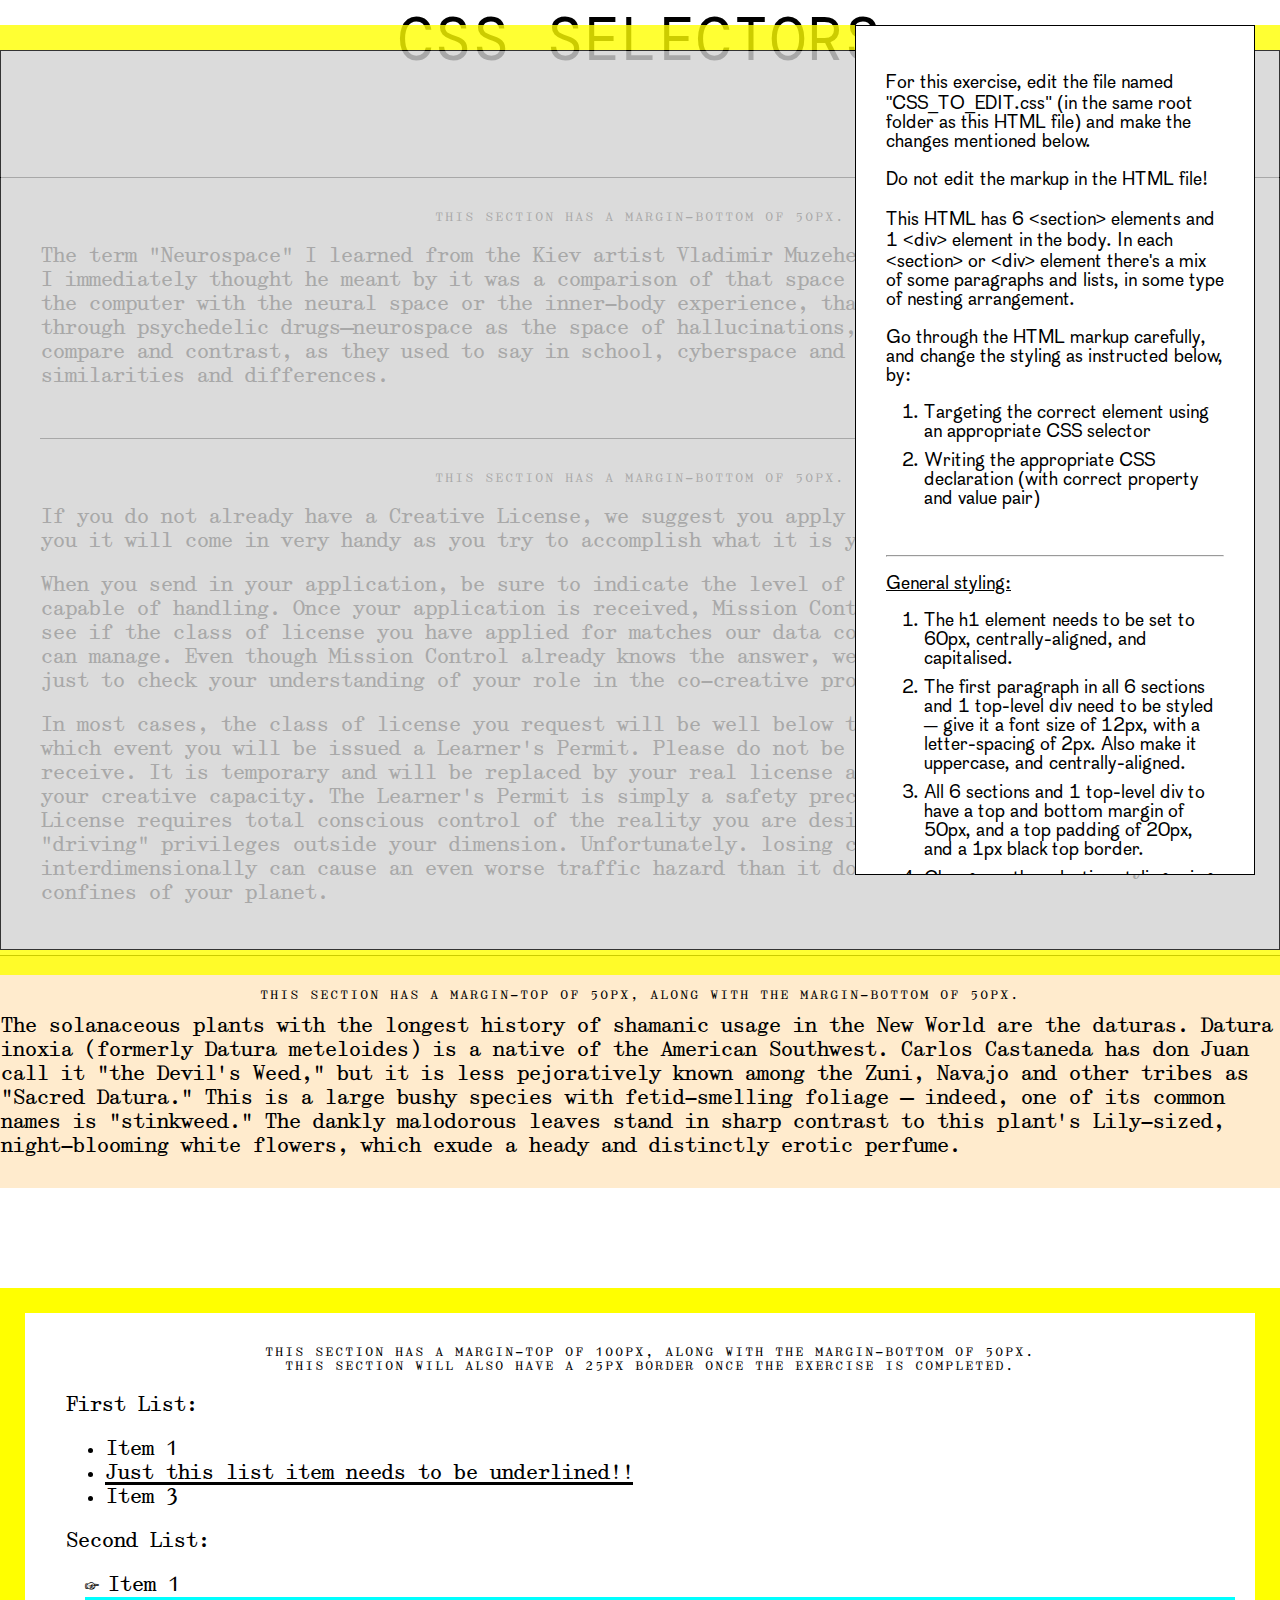
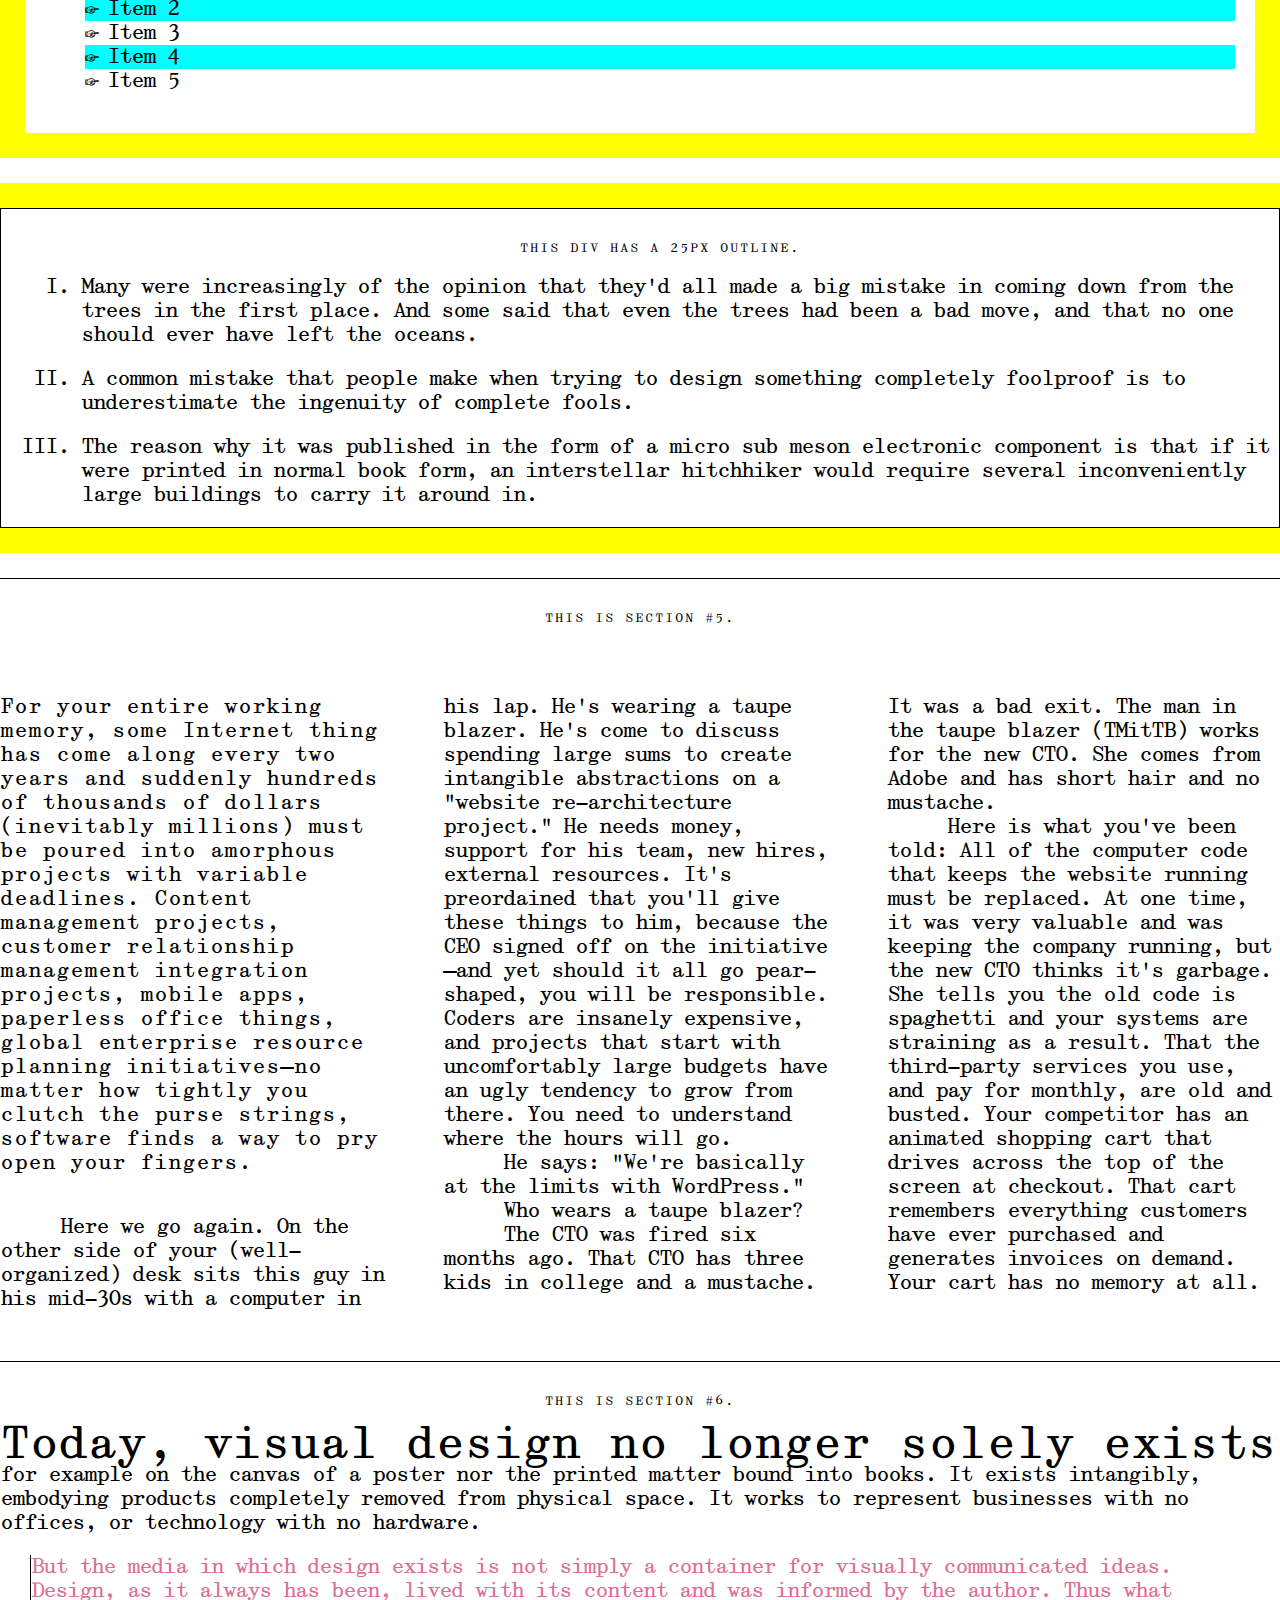
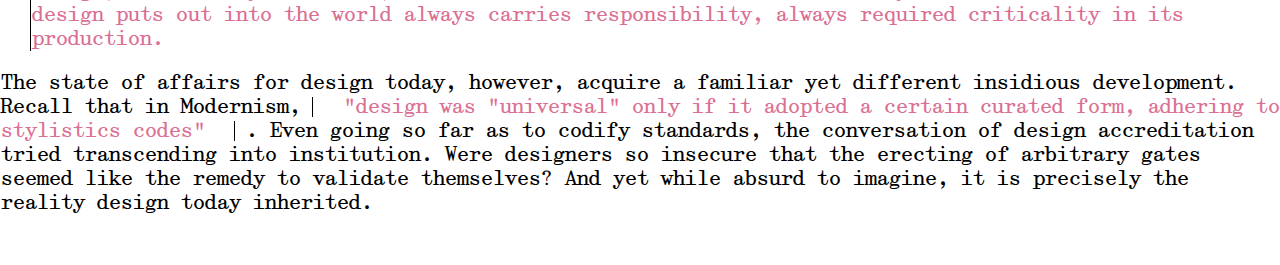
<file: D8.E1 CSS Selectors/D8.E1 CSS Selectors.html>
<!doctype html>
<html lang="en-GB">

<head>
    <meta charset="utf-8">
    
    <meta name="author" content="Expanded Metrics">
    <meta name="description" content="">
    <meta property="og:title" content=""/>
    <meta property="og:description" content=""/>
    
    <title>D8.E1&thinsp;·&thinsp;CSS Selectors</title>
    
    <meta name="keywords" content="">
    <meta name="viewport" content="width=device-width, initial-scale=1.0">
    <meta property="og:type" content="website"/>

    <link href="assets/defaults+font-face.css" rel="stylesheet" type="text/css">
    <link href="CSS_TO_EDIT.css" rel="stylesheet" type="text/css">

    <script src="assets/script.js" type="text/javascript" defer></script> 


</head>
    
<body onload="loadPopupState()">

    <h1>CSS selectors</h1>
    
    <br><br>
    <!-- ------------------------------------------------------------------------- -->
    
    
    <!-- first section --------------------------------- -->
    <section>
        <p>This section has a margin-bottom of 50px.</p>        
        <p>The term “Neurospace” I learned from the Kiev artist Vladimir Muzehesky, through Geert Lovink. What I immediately thought he meant by it was a comparison of that space which is posited as belonging to the computer with the neural space or the inner-body experience, that comes, for most of us, largely through psychedelic drugs—neurospace as the space of hallucinations, for example. I would like to compare and contrast, as they used to say in school, cyberspace and neurospace. There are similarities and differences.</p>
    </section>
    
    <!-- second section --------------------------------- -->
    <section>
        <p>This section has a margin-bottom of 50px.</p>        
        
        <p>If you do not already have a Creative License, we suggest you apply for one immediately. We assure you it will come in very handy as you try to accomplish what it is you came here to do.</p>
        
        <p>When you send in your application, be sure to indicate the level of creation you feel you are capable of handling. Once your application is received, Mission Control will check its own files to see if the class of license you have applied for matches our data concerning the creative skills you can manage. Even though Mission Control already knows the answer, we ask for your self appraisal just to check your understanding of your role in the co-creative process.</p>
        <p>In most cases, the class of license you request will be well below the level you can handle, in which event you will be issued a Learner’s Permit. Please do not be insulted if this is what you receive. It is temporary and will be replaced by your real license as soon as you fully awaken to your creative capacity. The Learner’s Permit is simply a safety precaution. A full-fledged Creative License requires total conscious control of the reality you are designing. It also grants you “driving” privileges outside your dimension. Unfortunately. losing control of your vehicle interdimensionally can cause an even worse traffic hazard than it does within the relatively safe confines of your planet.</p>
        
    </section>

    <!-- third section --------------------------------- -->
    <section>
        <p>This section has a margin-top of 50px, along with the margin-bottom of 50px.</p>        
        <span>The solanaceous plants with the longest history of shamanic
            usage in the New World are the daturas. Datura inoxia (formerly Datura
            meteloides) is a native of the American Southwest. Carlos Castaneda
            has don Juan call it "the Devil's Weed," but it is less pejoratively known
            among the Zuni, Navajo and other tribes as "Sacred Datura." This is a
            large bushy species with fetid-smelling foliage — indeed, one of its
            common names is "stinkweed." The dankly malodorous leaves stand in
            sharp contrast to this plant's Lily-sized, night-blooming white flowers,
            which exude a heady and distinctly erotic perfume.</span>
        
    </section>

    <!-- fourth section --------------------------------- -->
    <section>
        <p>This section has a margin-top of 100px, along with the margin-bottom of 50px.<br>This section will also have a 25px border once the exercise is completed.</p>        
        
        <p>First List: </p>
        <!-- list1 -->
        <ul>
            <li>Item 1</li>
            <li>Just this list item needs to be underlined!!</li>
            <li>Item 3</li>
        </ul>
        
        <p>Second List: </p>
        <!-- list2 -->
        <ul>
            <li>Item 1</li>
            <li>Item 2</li>
            <li>Item 3</li>
            <li>Item 4</li>
            <li>Item 5</li>
        </ul>
    </section>    

    <!-- the only top-level div --------------------------------- -->
    <div>
        <p>This div has a 25px outline.</p>        
        
        <ol>
            <li> Many were increasingly of the opinion that they’d all made a big mistake in coming down from the trees in the first place. And some said that even the trees had been a bad move, and that no one should ever have left the oceans.</li>
            <li>A common mistake that people make when trying to design something completely foolproof is to underestimate the ingenuity of complete fools.</li>
            <li>The reason why it was published in the form of a micro sub meson electronic component is that if it were printed in normal book form, an interstellar hitchhiker would require several inconveniently large buildings to carry it around in.</li>
        </ol>          
    </div>
    
    <!-- fifth section --------------------------------- -->
    <section>
        <p>This is section #5.</p>        
        <div>
            <p>For your entire working memory, some Internet thing has come along every two years and suddenly hundreds of thousands of dollars (inevitably millions) must be poured into amorphous projects with variable deadlines. Content management projects, customer relationship management integration projects, mobile apps, paperless office things, global enterprise resource planning initiatives—no matter how tightly you clutch the purse strings, software finds a way to pry open your fingers.</p>

            <p>Here we go again. On the other side of your (well-organized) desk sits this guy in his mid-30s with a computer in his lap. He’s wearing a taupe blazer. He’s come to discuss spending large sums to create intangible abstractions on a “website re-architecture project.” He needs money, support for his team, new hires, external resources. It’s preordained that you’ll give these things to him, because the CEO signed off on the initiative—and yet should it all go pear-shaped, you will be responsible. Coders are insanely expensive, and projects that start with uncomfortably large budgets have an ugly tendency to grow from there. You need to understand where the hours will go.</p>

            <p>He says: “We’re basically at the limits with WordPress.”</p>

            <p>Who wears a taupe blazer?</p>

            <p>The CTO was fired six months ago. That CTO has three kids in college and a mustache. It was a bad exit. The man in the taupe blazer (TMitTB) works for the new CTO. She comes from Adobe and has short hair and no mustache.</p>

            <p>Here is what you’ve been told: All of the computer code that keeps the website running must be replaced. At one time, it was very valuable and was keeping the company running, but the new CTO thinks it’s garbage. She tells you the old code is spaghetti and your systems are straining as a result. That the third-party services you use, and pay for monthly, are old and busted. Your competitor has an animated shopping cart that drives across the top of the screen at checkout. That cart remembers everything customers have ever purchased and generates invoices on demand. Your cart has no memory at all.</p>
        </div>

    </section>
        
    <!-- sixth section --------------------------------- -->
    <section>
        <p>This is section #6.</p>        
        
        <p>Today, visual design no longer solely exists for example on the canvas of a poster nor the printed matter bound into books. It exists intangibly, embodying products completely removed from physical space. It works to represent businesses with no offices, or technology with no hardware.</p>
        <blockquote>But the media in which design exists is not simply a container for visually communicated ideas. Design, as it always has been, lived with its content and was informed by the author. Thus what design puts out into the world always carries responsibility, always required criticality in its production.</blockquote>
        <p>The state of affairs for design today, however, acquire a familiar yet different insidious development. Recall that in Modernism, <q>design was “universal” only if it adopted a certain curated form, adhering to stylistics codes</q>. Even going so far as to codify standards, the conversation of design accreditation tried transcending into institution. Were designers so insecure that the erecting of arbitrary gates seemed like the remedy to validate themselves? And yet while absurd to imagine, it is precisely the reality design today inherited.</p>
        
    </section>

    <!-- ------------------------------------------------------------------------- -->

    <!-- POPUP -->
        <button id="openPopup" onclick="showPopup()">?</button>
        <div id="popupCover" onclick="hidePopup()"></div>

        <aside id="popup">

            <p>For this exercise, edit the file named "CSS_TO_EDIT.css" (in the same root folder as this HTML file) and make the changes mentioned below. 
            <br><br>
            Do not edit the markup in the HTML file!
            <br><br>
            
            This HTML has 6 &lt;section&gt; elements and 1 &lt;div&gt; element in the body. In each &lt;section&gt; or &lt;div&gt; element there's a mix of some paragraphs and lists, in some type of nesting arrangement. 
            <br> <br>
            Go through the HTML markup carefully, and change the styling as instructed below, by:
            <ol>
                <li>Targeting the correct element using an appropriate CSS selector</li>

                <li>Writing the appropriate CSS declaration (with correct property and value pair)</li>
            </ol>
            <br>
            
            
            <hr>
            
            <p><u>General styling:</u>
            <ol>
                <li>The h1 element needs to be set to 60px, centrally-aligned, and capitalised.</li>                
                <li>The first paragraph in all 6 sections and 1 top-level div need to be styled &mdash; give it a font size of 12px, with a letter-spacing of 2px. Also make it uppercase, and centrally-aligned.
                </li>            
                <li>All 6 sections and 1 top-level div to have a top and bottom margin of 50px, and a top padding of 20px, and a 1px black top border.</li>
                <li>Change up the selection styling using '::-moz-selection' and  '::selection' selectors</li>
            </ol>
            </p>
            <br>
    
    
            <hr>
    
            <p><u>Section 1:</u>
            <ol>
                <li>This section needs a left and right padding of 40px.</li>            
                <li>On hovering over this section, switch its background colour.</li>
            </ol>
            </p>
            <br>

            <hr>
    
            <p><u>Section 2:</u><br>
            <ol>
                <li>This section needs a left and right margin of 40px.</li>            
                <li>On hovering over this section, switch its background colour.</li>
            </ol>            
            </p>
            <br>

            <hr>

            <p><u>Section 3:</u><br>
                <ol>
                    <li>Give this section a light background colour, a top margin of 50px, and a bottom padding of 30px.</li>
                </ol>
            </p>
            <br>

            <hr>

            <p><u>Section 4:</u><br>
                <ol>
                    <li>This section needs a top margin of 100px, and a solid 1px black border. Give it an overall padding of 20px, and a padding-left of 40px.</li>
                    <li>In the first list, the second list item needs an underline with a thickness of 3px, and an offset of 3px.</li>
                    <li>On hovering over the first list, the text decoration (underline) needs to change into a line-through.</li>
                    <li>In the second list, remove the default list styling, and give it a negative margin of 20px.</li>
                    <li>In the second list, before each list item, add a pointer hand symbol ☞ (CSS Code: \261E) with a margin-right of 10px.</li>
                    <li>Every second list item in this section needs a light background colour. Use the pseudoclass ':nth-child(even)' to target this.</li>
                </ol>
            </p>
            <br>

            <hr>       

            <p><u>Div 1:</u><br>
                <ol>
                    <li>This &lt;div&gt; needs a solid black border of 1px, and also a solid yellow outline of 25px. Giv it a left padding of 40px.</li>              
                    <li>You may notice that the &lt;div&gt; nested in the next section also picks up this styling. Find a way to fix this so that you're only selecting the top-level &lt;div&gt;.</li>
                    <li>Go back to the previous section (Section 4), and set its border similar to the outline of this div (solid yellow border of 25px.)</li>
                    <li>The ordered list needs to have roman numerals instead of regular numbers.</li>
                    <li>Give each list item a bottom margin of 20px.</li>
                </ol>

            </p>
            <br>

            <hr>  

            <p><u>Section 5:</u><br>
                <ol>
                    <li>The first paragraph in the section needs a bottom margin of 40px.</li>
                    <li>The first paragraph in this section's &lt;div&gt; element may have picked up the first-paragraph styling (small size, uppercase, central alignment) from the earlier declaration in the 'General' section. Find a way to fix it so that this paragraph looks the same as the others in this section.</li>
                    <li>The &lt;div&gt; needs to be formatted into 3 columns, with a column gap of 50px.</li>
                    <li>For the paragraphs within the &lt;div&gt;, set its margin to zero.</li>
                    <li>Every paragraph within the &lt;div&gt;, element, except the first also needs am indent of 60px.</li>
                </ol>

            </p>
            <br>

            <hr>           

            <p><u>Section 6:</u><br>
                <ol>
                    <li>The first line of the second paragraph needs to be set to a font-size of 44px, and a line-height of 0.8.</li>
                    <li>The blockquote and inline quote element &lt;q&gt; should both be set to a lighter colour, have a left and right-padding of 30px, and a solid left border of 1px.</li>
                    <li>The blockquote needs a left margin of 30px.</li>
                    <li>The inline quote element should have a solid right border as well, and a right margin of 10px.</li>
                </ol>

            </p>            

        </aside>    


</body>
</file>
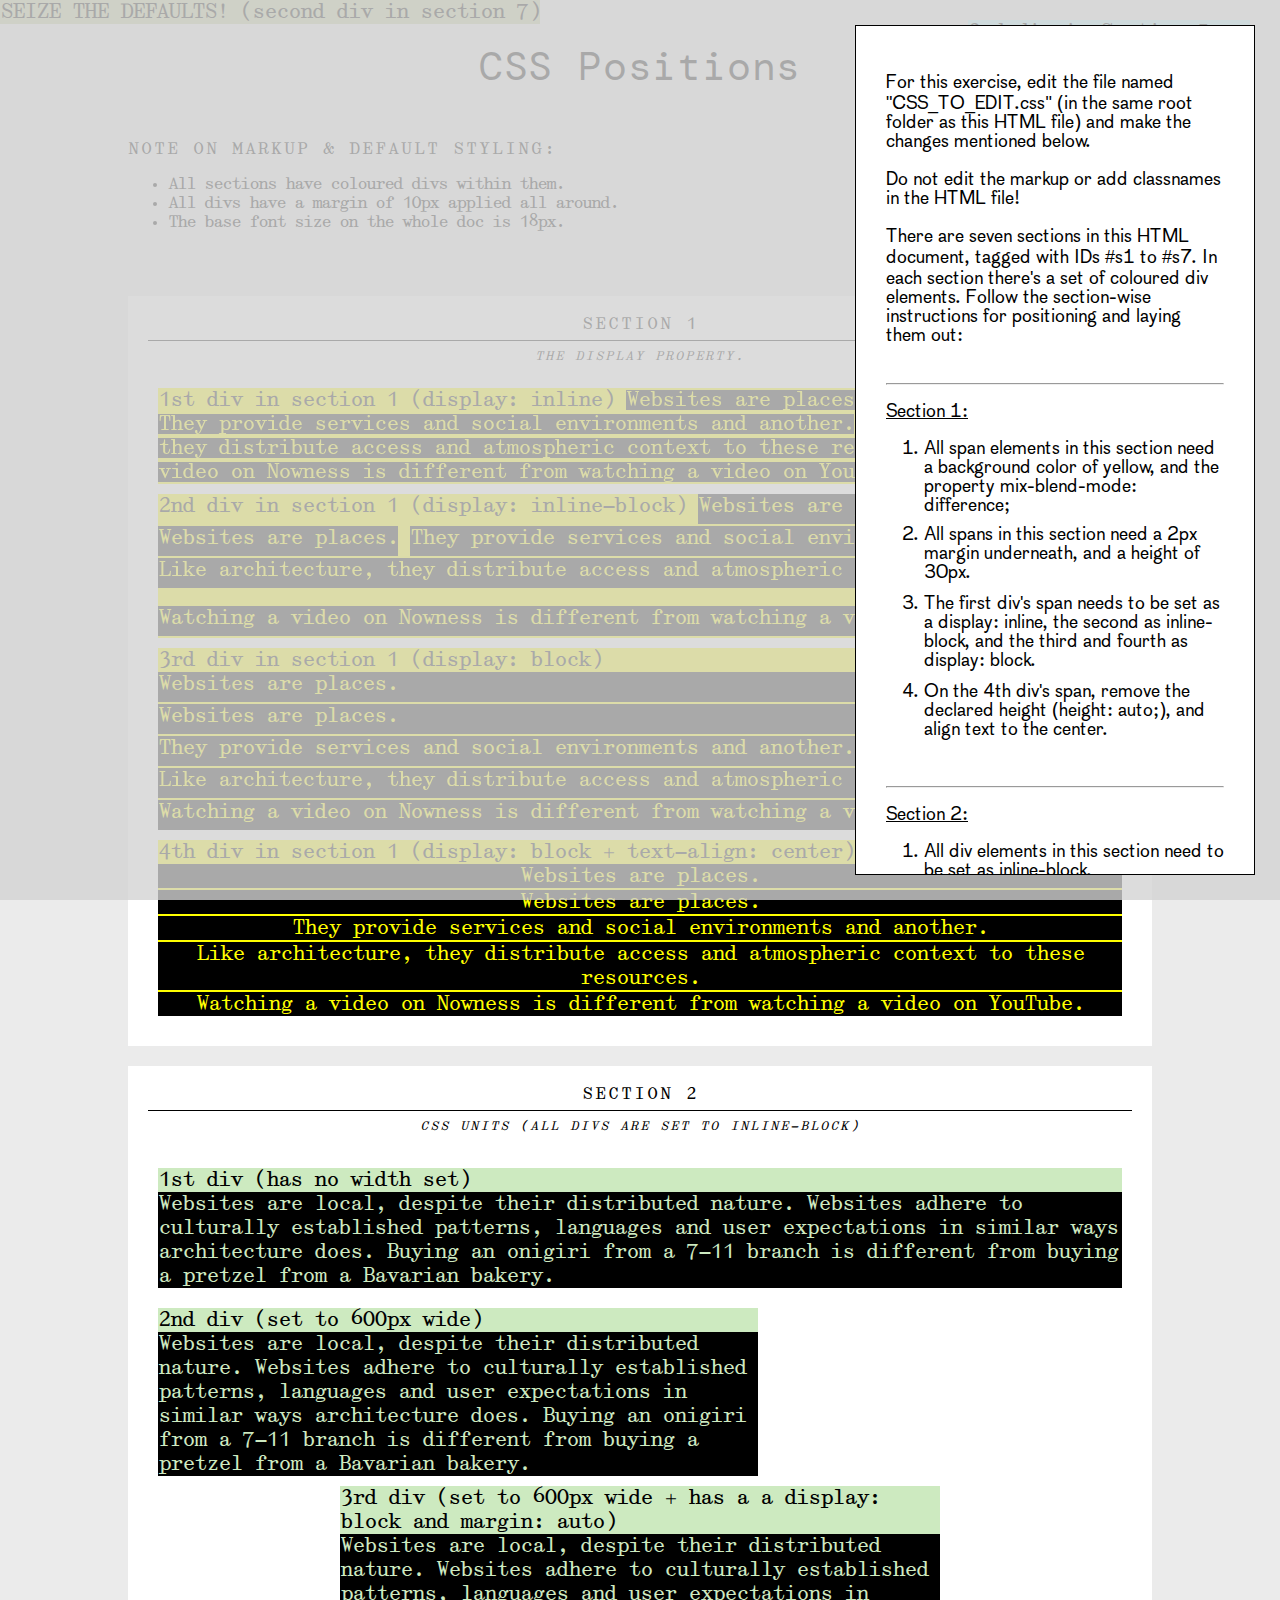
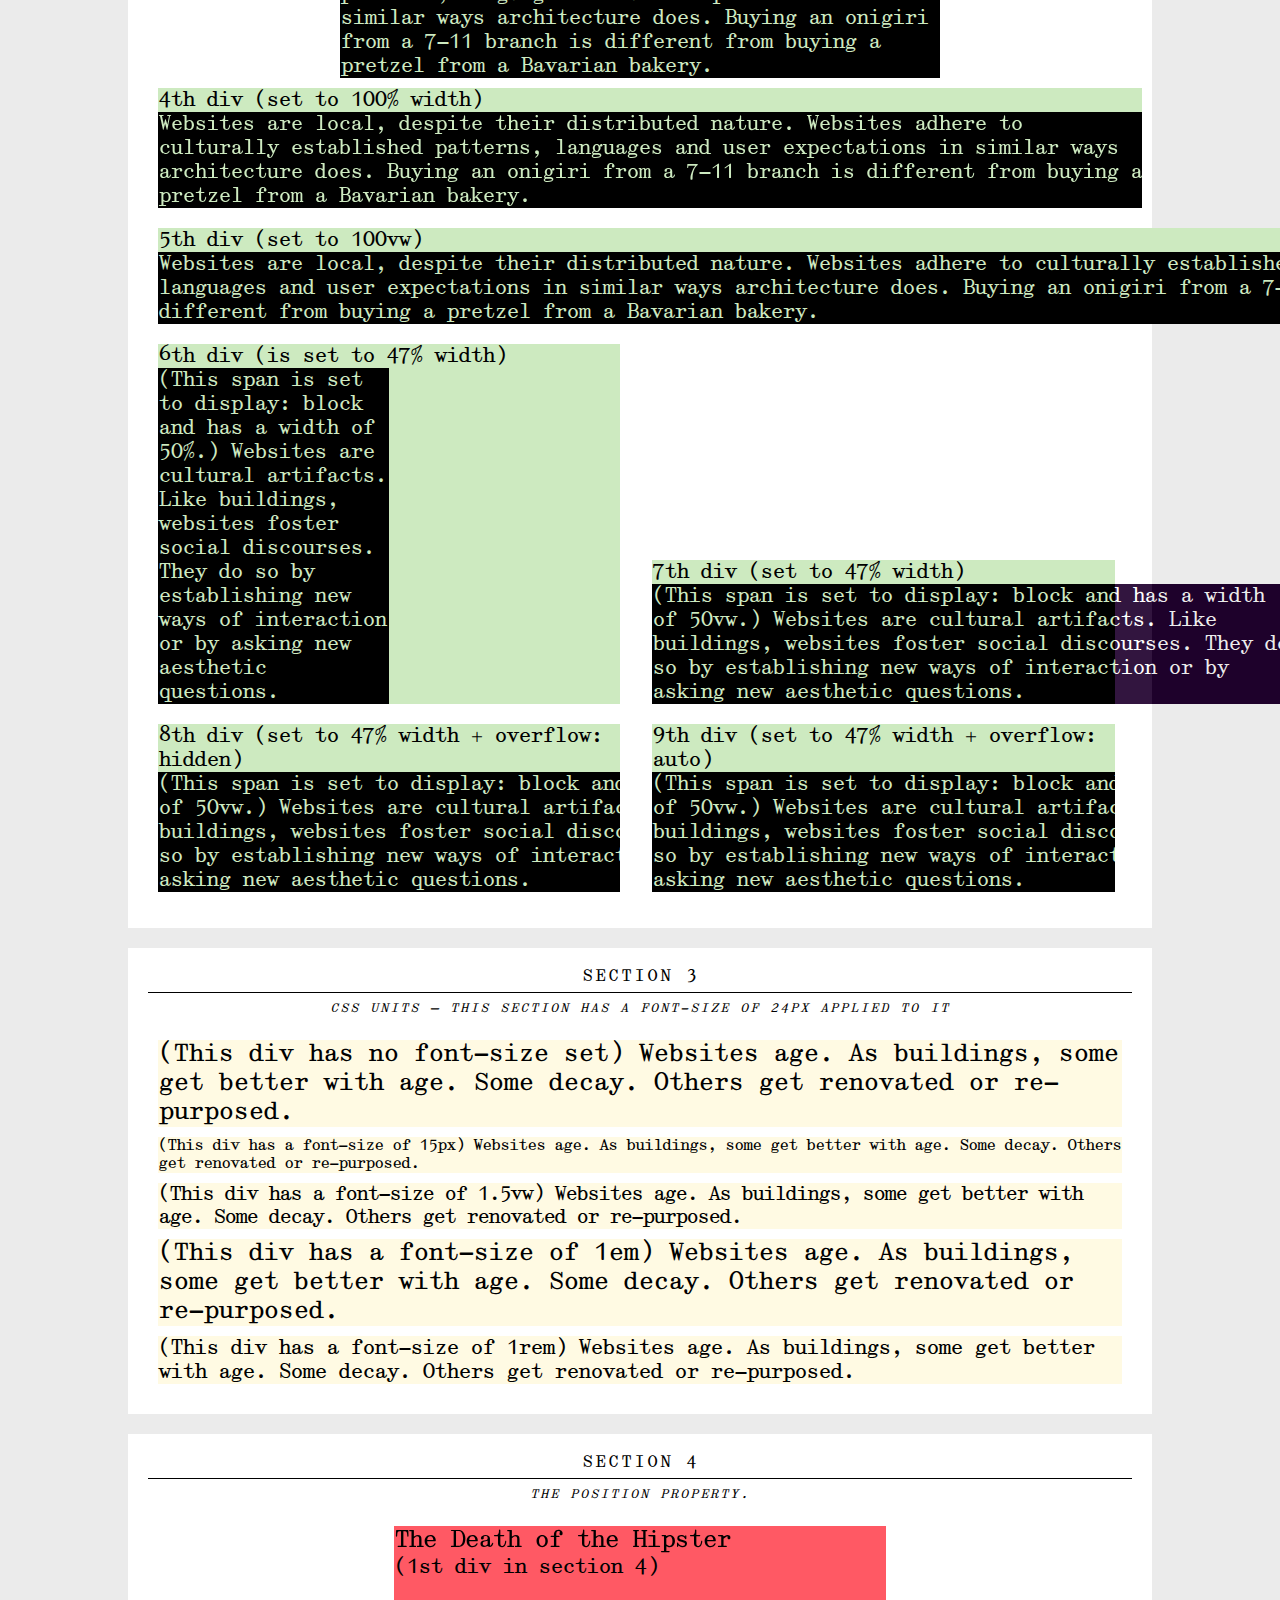
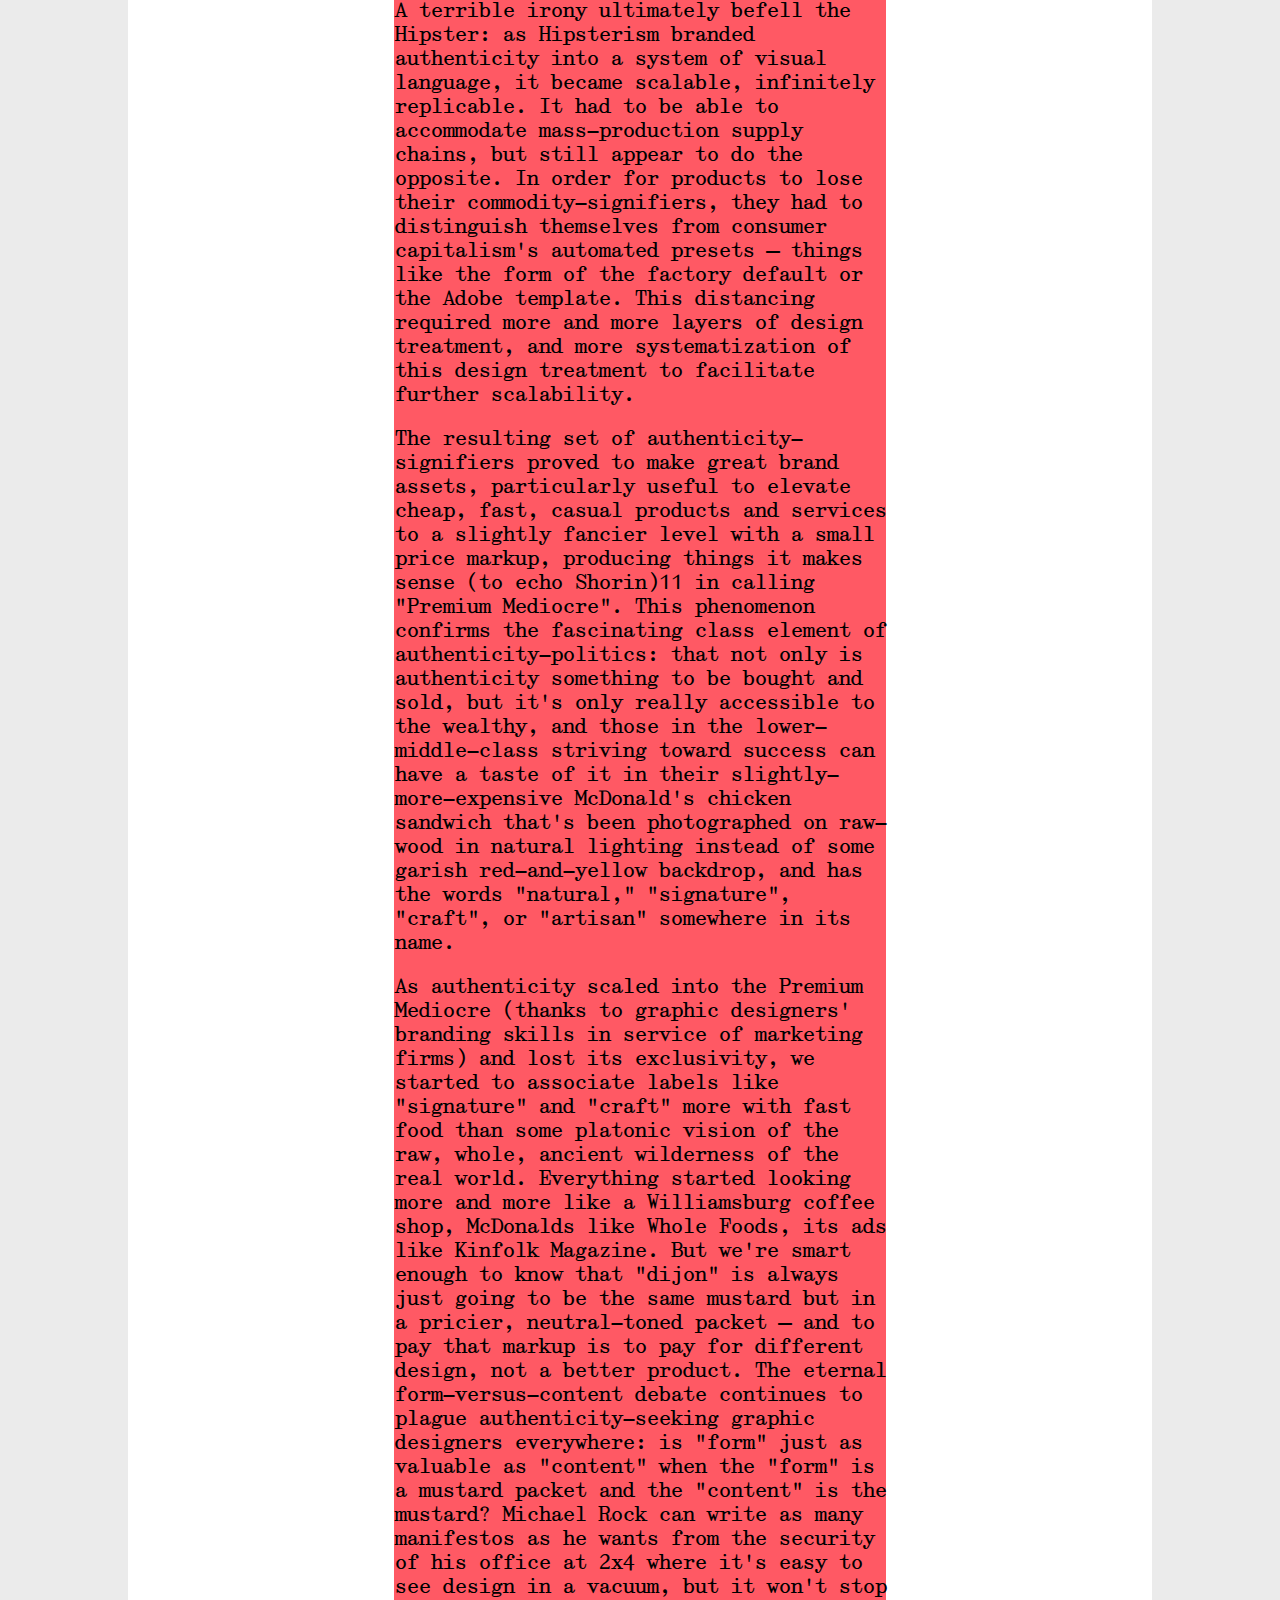
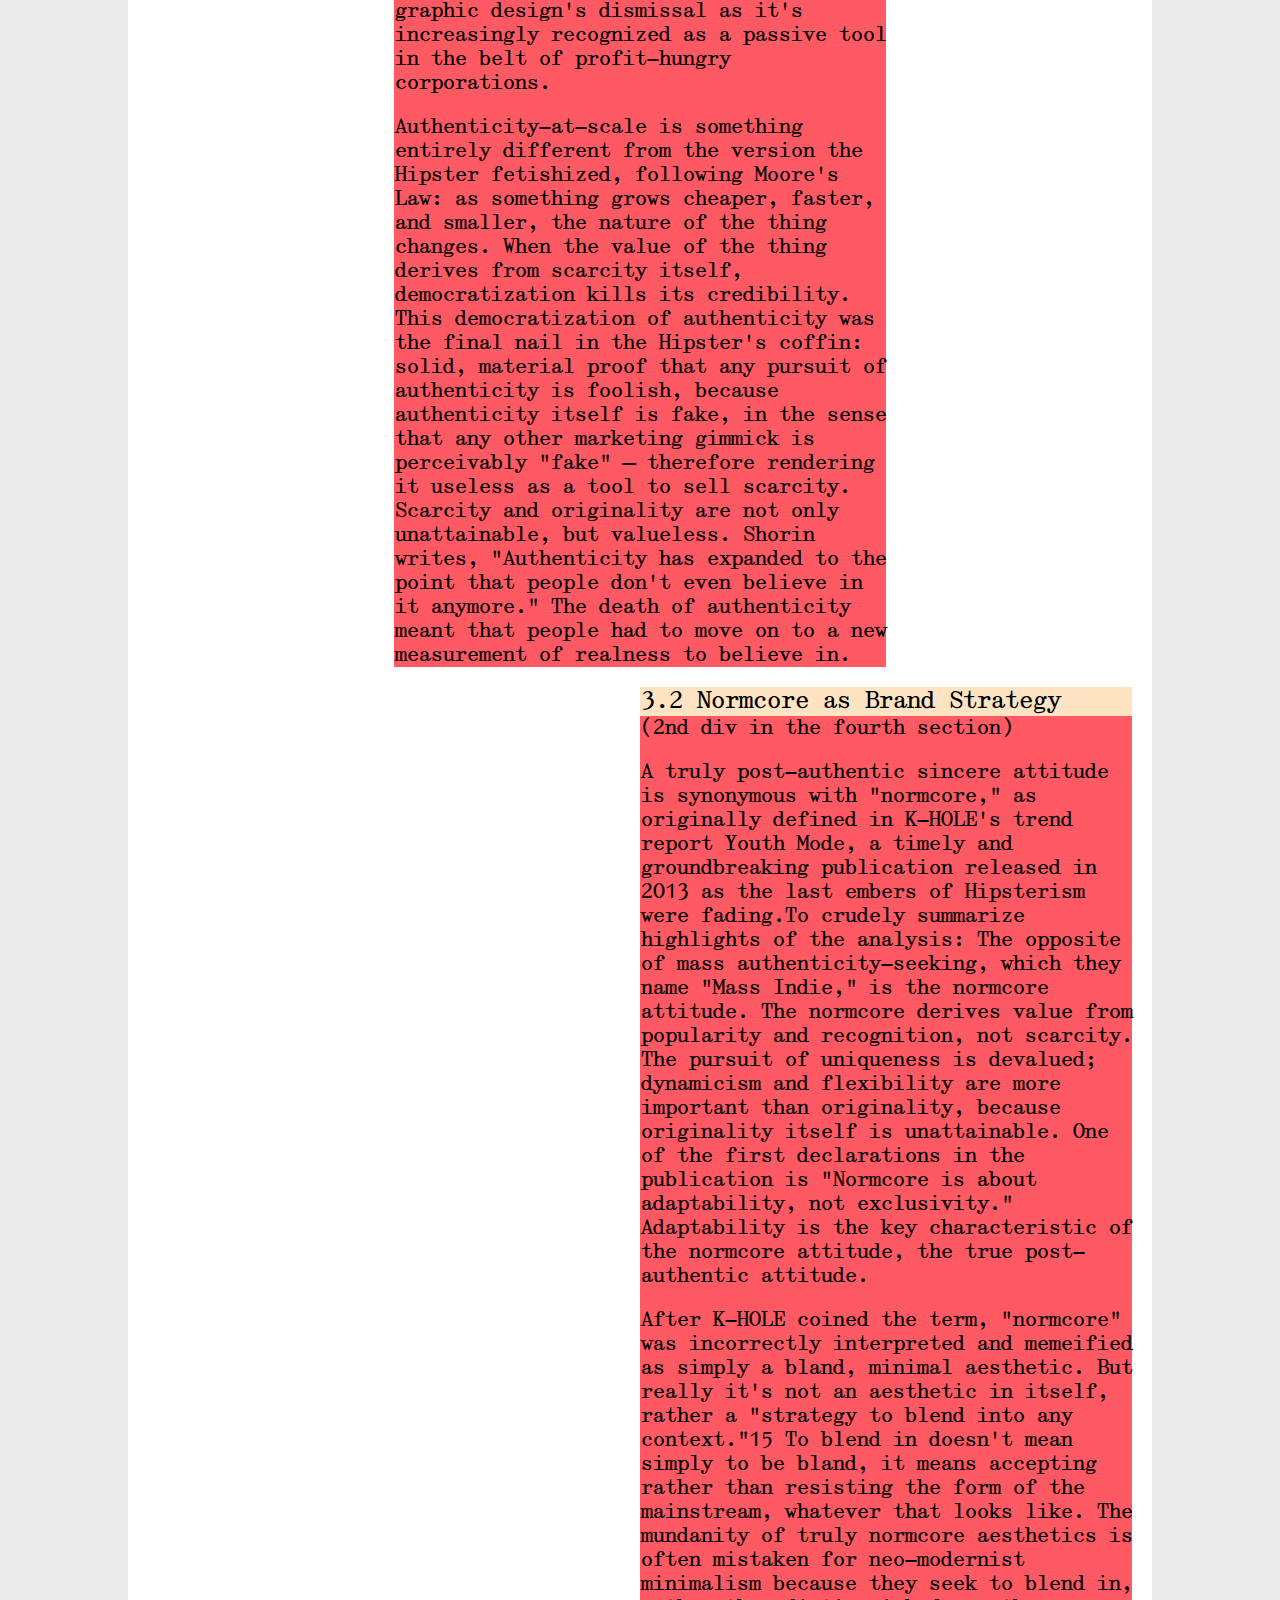
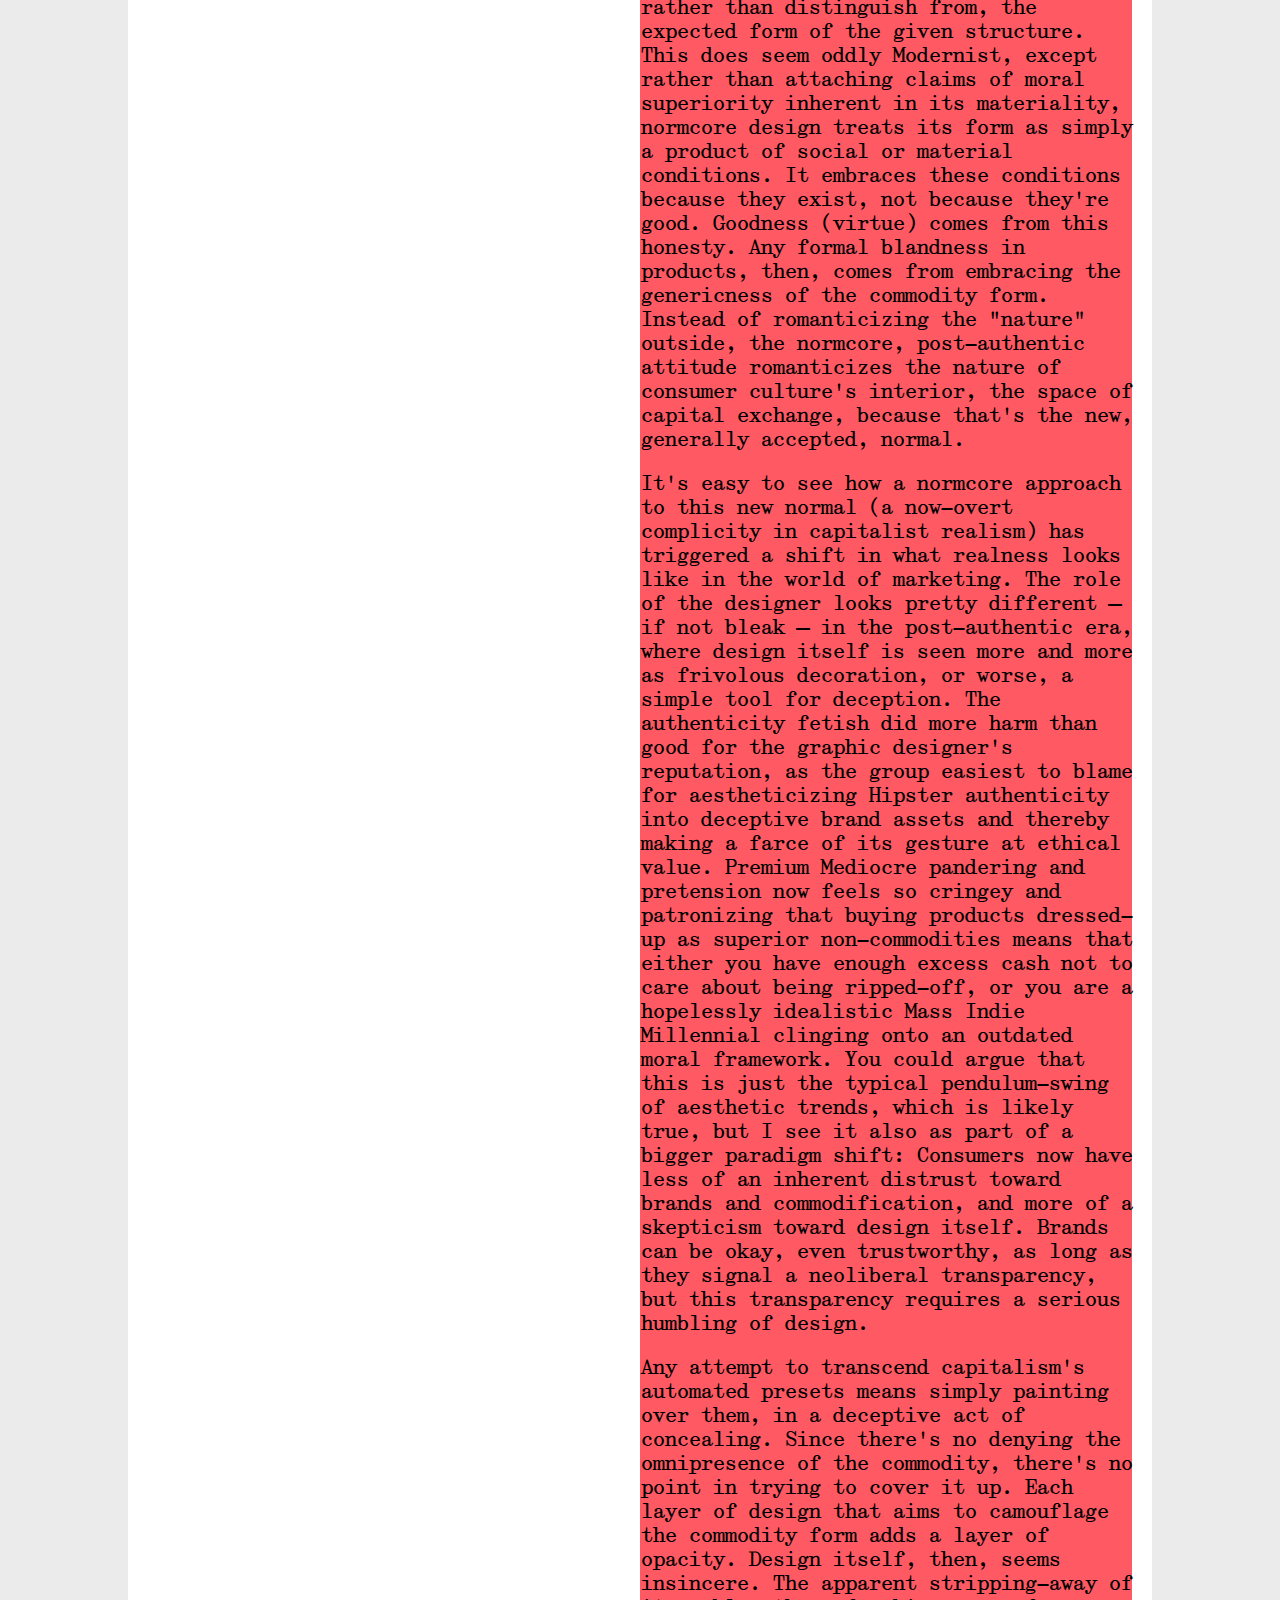
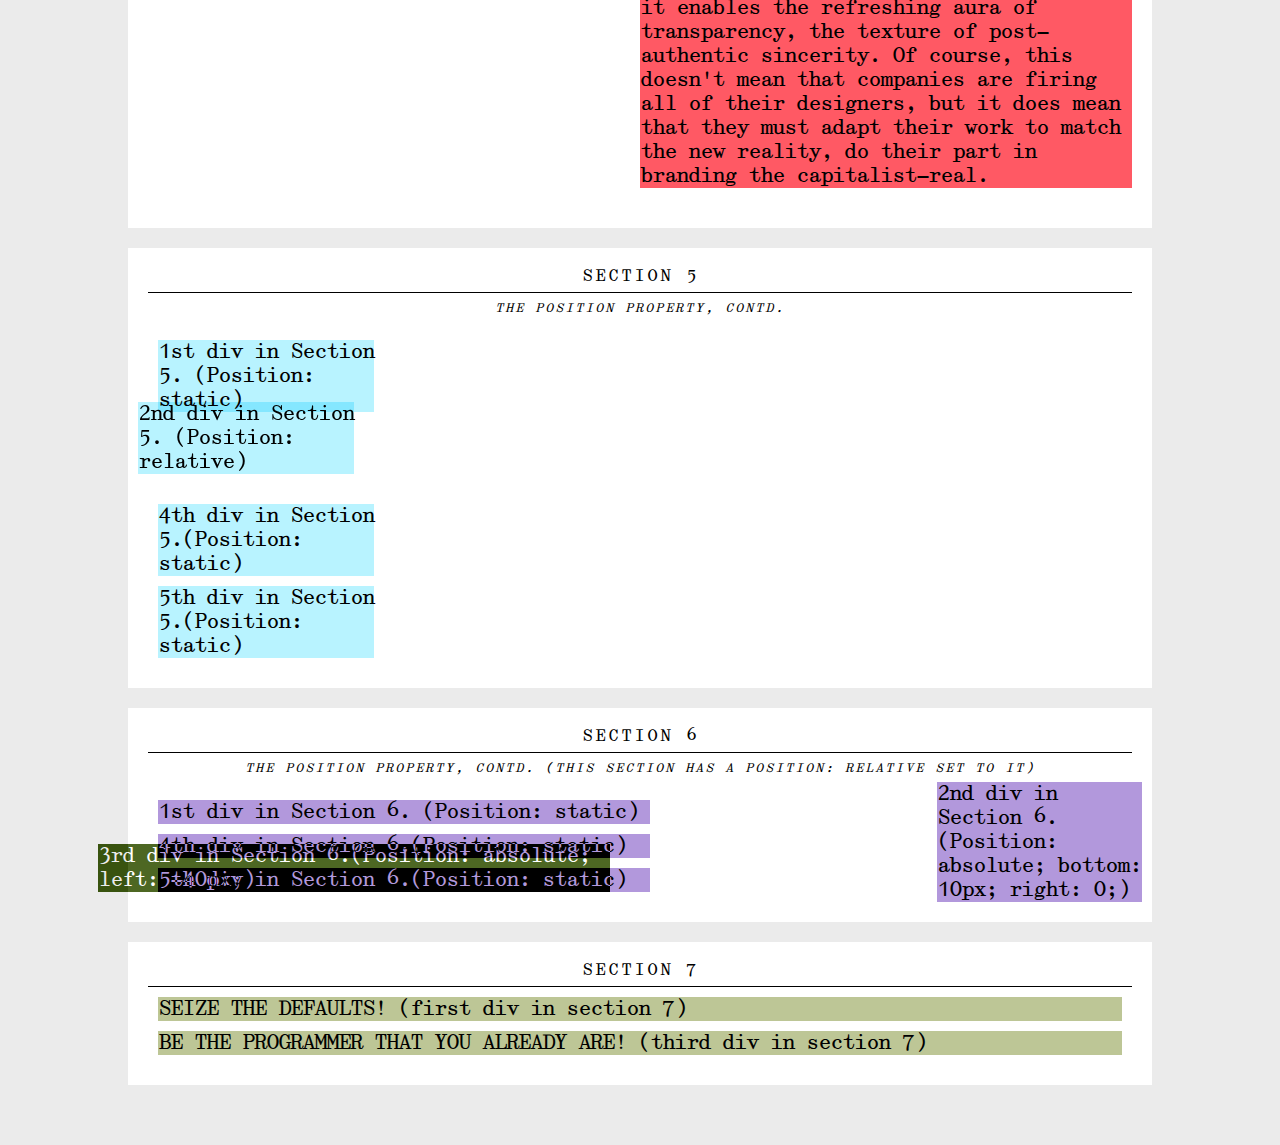
<file: D8.E2 CSS Positions/D8.E2 CSS Positions.html>
<!doctype html>
<html lang="en-GB">

<head>
    <meta charset="utf-8">
    
    <meta name="author" content="Expanded Metrics">
    <meta name="description" content="">
    <meta property="og:title" content=""/>
    <meta property="og:description" content=""/>
    
    <title>D8.E2&thinsp;·&thinsp;CSS Positions</title>
    
    <meta name="keywords" content="">
    <meta name="viewport" content="width=device-width, initial-scale=1.0">
    <meta property="og:type" content="website"/>

    <link href="assets/defaults+font-face.css" rel="stylesheet" type="text/css">
    <link href="CSS_TO_EDIT.css" rel="stylesheet" type="text/css">

    <script src="assets/script.js" type="text/javascript" defer></script> 


</head>
    
<body onload="loadPopupState()">

    <h1>CSS Positions</h1>
    
    <br><br>
    
    <aside><h2>NOTE ON MARKUP & DEFAULT STYLING:</h2>
        <ul>
            <li>All sections have coloured divs within them.</li>
            <li>All divs have a margin of 10px applied all around.</li>
            <li>The base font size on the whole doc is 18px.</li>
        </ul>
    </aside>
    <br><br>
    
    <!-- Section 1 ------------------------------------------------------------------------ -->
    <section id="s1"> 
        <h2>SECTION 1</h2>
        <em>The Display Property.</em>
        
        <div>1st div in section 1 (display: inline)
            <span>Websites are places.</span>
            <span>Websites are places.</span>            
            <span>They provide services and social environments and another.</span>
            <span>Like architecture, they distribute access and atmospheric context to these resources.</span>
            <span>Watching a video on Nowness is different from watching a video on YouTube.</span>
        </div>
    
        <div>2nd div in section 1 (display: inline-block)
            <span>Websites are places.</span>
            <span>Websites are places.</span>            
            <span>They provide services and social environments and another.</span>
            <span>Like architecture, they distribute access and atmospheric context to these resources.</span>
            <span>Watching a video on Nowness is different from watching a video on YouTube.</span>
        </div>

        <div>3rd div in section 1 (display: block)
            <span>Websites are places.</span>
            <span>Websites are places.</span>            
            <span>They provide services and social environments and another.</span>
            <span>Like architecture, they distribute access and atmospheric context to these resources.</span>
            <span>Watching a video on Nowness is different from watching a video on YouTube.</span>
        </div>

        <div>4th div in section 1 (display: block + text-align: center)
            <span>Websites are places.</span>
            <span>Websites are places.</span>            
            <span>They provide services and social environments and another.</span>
            <span>Like architecture, they distribute access and atmospheric context to these resources.</span>
            <span>Watching a video on Nowness is different from watching a video on YouTube.</span>
        </div>
    
    </section>

    <!-- Section 2 ------------------------------------------------------------------------ -->
    <section id="s2"> 
        <h2>SECTION 2</h2>
        <em>CSS Units (All divs are set to inline-block)</em>
        
        <div>1st div (has no width set)
            <span>Websites are local, despite their distributed nature. Websites adhere to culturally established patterns, languages and user expectations in similar ways architecture does. Buying an onigiri from a 7-11 branch is different from buying a pretzel from a Bavarian bakery.</span>
        </div>

        <div>2nd div (set to 600px wide)
            <span>Websites are local, despite their distributed nature. Websites adhere to culturally established patterns, languages and user expectations in similar ways architecture does. Buying an onigiri from a 7-11 branch is different from buying a pretzel from a Bavarian bakery.</span>
        </div>

        <div>3rd div (set to 600px wide + has a a display: block and margin: auto)
            <span>Websites are local, despite their distributed nature. Websites adhere to culturally established patterns, languages and user expectations in similar ways architecture does. Buying an onigiri from a 7-11 branch is different from buying a pretzel from a Bavarian bakery.</span>
        </div>

        <div>4th div (set to 100% width)
            <span>Websites are local, despite their distributed nature. Websites adhere to culturally established patterns, languages and user expectations in similar ways architecture does. Buying an onigiri from a 7-11 branch is different from buying a pretzel from a Bavarian bakery.</span>
        </div>
        <div>5th div (set to 100vw)
            <span>Websites are local, despite their distributed nature. Websites adhere to culturally established patterns, languages and user expectations in similar ways architecture does. Buying an onigiri from a 7-11 branch is different from buying a pretzel from a Bavarian bakery.</span>
        </div>
        <div>6th div (is set to 47% width)
            <span>(This span is set to display: block and has a width of 50%.) Websites are cultural artifacts. Like buildings, websites foster social discourses. They do so by establishing new ways of interaction or by asking new aesthetic questions.
            </span>
        </div>
        <div>7th div (set to 47% width)
            <span>(This span is set to display: block and has a width of 50vw.) Websites are cultural artifacts. Like buildings, websites foster social discourses. They do so by establishing new ways of interaction or by asking new aesthetic questions.
            </span>
        </div>       
        <div>8th div (set to 47% width + overflow: hidden)
            <span>(This span is set to display: block and has a width of 50vw.) Websites are cultural artifacts. Like buildings, websites foster social discourses. They do so by establishing new ways of interaction or by asking new aesthetic questions.
            </span>
        </div>           
        <div>9th div (set to 47% width + overflow: auto)
            <span>(This span is set to display: block and has a width of 50vw.) Websites are cultural artifacts. Like buildings, websites foster social discourses. They do so by establishing new ways of interaction or by asking new aesthetic questions.
            </span>
        </div>        
    </section>
        
    <!-- Section 3 ------------------------------------------------------------------------ -->
    <section id="s3"> 
        <h2>SECTION 3</h2>
        <em>CSS Units — This section has a font-size of 24px applied to it</em>

        <div>(This div has no font-size set)
            Websites age. As buildings, some get better with age. Some decay. Others get renovated or re-purposed.
        </div>

        <div>(This div has a font-size of 15px)
            Websites age. As buildings, some get better with age. Some decay. Others get renovated or re-purposed.
        </div>
        <div>(This div has a font-size of 1.5vw)
            Websites age. As buildings, some get better with age. Some decay. Others get renovated or re-purposed.
        </div>
        <div>(This div has a font-size of 1em)
            Websites age. As buildings, some get better with age. Some decay. Others get renovated or re-purposed.
        </div>
        <div>(This div has a font-size of 1rem)
            Websites age. As buildings, some get better with age. Some decay. Others get renovated or re-purposed.
        </div>

    </section>
        
    <!-- Section 4 ------------------------------------------------------------------------ -->
    <section id="s4"> 
        <h2>SECTION 4</h2>
        <em>The Position Property.</em>
        
        <div>
            <h3>The Death of the Hipster</h3>
                (1st div in section 4)
            <p>
                A terrible irony ultimately befell the Hipster: as Hipsterism branded authenticity into a system of visual language, it became scalable, infinitely replicable. It had to be able to accommodate mass-production supply chains, but still appear to do the opposite. In order for products to lose their commodity-signifiers, they had to distinguish themselves from consumer capitalism’s automated presets — things like the form of the factory default or the Adobe template. This distancing required more and more layers of design treatment, and more systematization of this design treatment to facilitate further scalability.
            </p>
                The resulting set of authenticity-signifiers proved to make great brand assets, particularly useful to elevate cheap, fast, casual products and services to a slightly fancier level with a small price markup, producing things it makes sense (to echo Shorin)11 in calling “Premium Mediocre”. This phenomenon confirms the fascinating class element of authenticity-politics: that not only is authenticity something to be bought and sold, but it’s only really accessible to the wealthy, and those in the lower-middle-class striving toward success can have a taste of it in their slightly-more-expensive McDonald’s chicken sandwich that’s been photographed on raw-wood in natural lighting instead of some garish red-and-yellow backdrop, and has the words “natural,” “signature”, “craft”, or “artisan” somewhere in its name.
            <p>
                As authenticity scaled into the Premium Mediocre (thanks to graphic designers’ branding skills in service of marketing firms) and lost its exclusivity, we started to associate labels like “signature” and “craft” more with fast food than some platonic vision of the raw, whole, ancient wilderness of the real world. Everything started looking more and more like a Williamsburg coffee shop, McDonalds like Whole Foods, its ads like Kinfolk Magazine. But we’re smart enough to know that “dijon” is always just going to be the same mustard but in a pricier, neutral-toned packet — and to pay that markup is to pay for different design, not a better product. The eternal form-versus-content debate continues to plague authenticity-seeking graphic designers everywhere: is “form” just as valuable as “content” when the “form” is a mustard packet and the “content” is the mustard? Michael Rock can write as many manifestos as he wants from the security of his office at 2x4 where it’s easy to see design in a vacuum, but it won’t stop graphic design’s dismissal as it’s increasingly recognized as a passive tool in the belt of profit-hungry corporations.
            </p>
            <p> 
                Authenticity-at-scale is something entirely different from the version the Hipster fetishized, following Moore’s Law: as something grows cheaper, faster, and smaller, the nature of the thing changes. When the value of the thing derives from scarcity itself, democratization kills its credibility. This democratization of authenticity was the final nail in the Hipster’s coffin: solid, material proof that any pursuit of authenticity is foolish, because authenticity itself is fake, in the sense that any other marketing gimmick is perceivably “fake” — therefore rendering it useless as a tool to sell scarcity. Scarcity and originality are not only unattainable, but valueless. Shorin writes, “Authenticity has expanded to the point that people don’t even believe in it anymore.” The death of authenticity meant that people had to move on to a new measurement of realness to believe in.
            </p>
        </div>

        <div>
            <h3>3.2 Normcore as Brand Strategy</h3>
            (2nd div in the fourth section)
            <p>A truly post-authentic sincere attitude is synonymous with “normcore,” as originally defined in K-HOLE’s trend report Youth Mode, a timely and groundbreaking publication released in 2013 as the last embers of Hipsterism were fading.To crudely summarize highlights of the analysis: The opposite of mass authenticity-seeking, which they name “Mass Indie,” is the normcore attitude. The normcore derives value from popularity and recognition, not scarcity. The pursuit of uniqueness is devalued; dynamicism and flexibility are more important than originality, because originality itself is unattainable. One of the first declarations in the publication is “Normcore is about adaptability, not exclusivity.” Adaptability is the key characteristic of the normcore attitude, the true post-authentic attitude.</p>
            <p>After K-HOLE coined the term, “normcore” was incorrectly interpreted and memeified as simply a bland, minimal aesthetic. But really it’s not an aesthetic in itself, rather a “strategy to blend into any context.”15 To blend in doesn’t mean simply to be bland, it means accepting rather than resisting the form of the mainstream, whatever that looks like. The mundanity of truly normcore aesthetics is often mistaken for neo-modernist minimalism because they seek to blend in, rather than distinguish from, the expected form of the given structure. This does seem oddly Modernist, except rather than attaching claims of moral superiority inherent in its materiality, normcore design treats its form as simply a product of social or material conditions. It embraces these conditions because they exist, not because they’re good. Goodness (virtue) comes from this honesty. Any formal blandness in products, then, comes from embracing the genericness of the commodity form. Instead of romanticizing the “nature” outside, the normcore, post-authentic attitude romanticizes the nature of consumer culture’s interior, the space of capital exchange, because that’s the new, generally accepted, normal.</p>
            <p>It’s easy to see how a normcore approach to this new normal (a now-overt complicity in capitalist realism) has triggered a shift in what realness looks like in the world of marketing. The role of the designer looks pretty different — if not bleak — in the post-authentic era, where design itself is seen more and more as frivolous decoration, or worse, a simple tool for deception. The authenticity fetish did more harm than good for the graphic designer’s reputation, as the group easiest to blame for aestheticizing Hipster authenticity into deceptive brand assets and thereby making a farce of its gesture at ethical value. Premium Mediocre pandering and pretension now feels so cringey and patronizing that buying products dressed-up as superior non-commodities means that either you have enough excess cash not to care about being ripped-off, or you are a hopelessly idealistic Mass Indie Millennial clinging onto an outdated moral framework. You could argue that this is just the typical pendulum-swing of aesthetic trends, which is likely true, but I see it also as part of a bigger paradigm shift: Consumers now have less of an inherent distrust toward brands and commodification, and more of a skepticism toward design itself. Brands can be okay, even trustworthy, as long as they signal a neoliberal transparency, but this transparency requires a serious humbling of design.</p>
            <p>Any attempt to transcend capitalism’s automated presets means simply painting over them, in a deceptive act of concealing. Since there’s no denying the omnipresence of the commodity, there’s no point in trying to cover it up. Each layer of design that aims to camouflage the commodity form adds a layer of opacity. Design itself, then, seems insincere. The apparent stripping-away of it enables the refreshing aura of transparency, the texture of post-authentic sincerity. Of course, this doesn’t mean that companies are firing all of their designers, but it does mean that they must adapt their work to match the new reality, do their part in branding the capitalist-real.</p>


        </div>
    </section>

    <!-- Section 5 ------------------------------------------------------------------------ -->
    <section id="s5"> 
        <h2>SECTION 5</h2>
        <em>The Position Property, contd.</em>

        <div>1st div in Section 5. (Position: static)</div>
        <div>2nd div in Section 5. (Position: relative)</div>
        <div>3rd div in Section 5.(Position: absolute; top: 15px; right: 20px;)</div>            
        <div>4th div in Section 5.(Position: static)</div>      
        <div>5th div in Section 5.(Position: static)</div>    
            
    </section>

    <!-- Section 6 ------------------------------------------------------------------------ -->
    <section id="s6"> 
        <h2>SECTION 6</h2>
        <em>The Position Property, contd. (this section has a position: relative set to it)</em>

        <div>1st div in Section 6. (Position: static)</div>
        <div>2nd div in Section 6. (Position: absolute; bottom: 10px; right: 0;)</div>
        <div>3rd div in Section 6.(Position: absolute; left: -40px;)</div>            
        <div>4th div in Section 6.(Position: static)</div>      
        <div>5th div in Section 6.(Position: static)</div>    
            
    </section>

    <!-- Section 7 ------------------------------------------------------------------------ -->
    <section id="s7"> 
        <h2>SECTION 7</h2>

        <div>
            SEIZE THE DEFAULTS! (first div in section 7)
        </div>
        <div>
            SEIZE THE DEFAULTS! (second div in section 7)
        </div>        
        <div>
            BE THE PROGRAMMER THAT YOU ALREADY ARE!  (third div in section 7)
        </div>
    </section>
    


    
    
    
    <!-- POPUP ------------------------------------------------------------------------ -->
    <button id="openPopup" onclick="showPopup()">?</button>
    <div id="popupCover" onclick="hidePopup()"></div>

    <div id="popup">
        
        <p>For this exercise, edit the file named "CSS_TO_EDIT.css" (in the same root folder as this HTML file) and make the changes mentioned below. 
        <br><br>
        Do not edit the markup or add classnames in the HTML file!
        <br><br>

        There are seven sections in this HTML document, tagged with IDs #s1 to #s7. In each section there's a set of coloured div elements. Follow the section-wise instructions for positioning and laying them out:
        <br><br>    

        <hr>
        <p><u>Section 1:</u>
        <ol>
            <li>All span elements in this section need a background color of yellow, and the property mix-blend-mode: difference;
            </li>            
            <li>All spans in this section need a 2px margin underneath, and a height of 30px.</li>
            <li>The first div's span needs to be set as a display: inline, the second as inline-block, and the third and fourth as display: block.</li>
            <li>On the 4th div's span, remove the declared height (height: auto;), and align text to the center.</li>
        </ol>
        </p>
        <br>

        <hr>
        <p><u>Section 2:</u><br>
            <ol>
                <li>All div elements in this section need to be set as inline-block.</li>      
                <li>Set the 2nd div element's width to 600px.</li>        
                <li>Do the same for the 3rd div, but also add a display: block; and a margin: auto; declaration to just this one.</li>     
                <li>The 4th div needs a width of 100%.</li>    
                <li>The 5th div needs a width of 100vw.</li>   
                <li>The 6th, 7th, 8th and 9th divs all needs a width of 47% each.</li>    
                <li>Nested spans within a div in this section all need a background colour, and a mix-blend mode: difference; (note: already added). Add a display: block; declaration as well for these span elements.</li> 
                <li>The nested span within the 6th div needs a width of 50%; while the nested span in the 7th, 8th, and 9th divs all need a width of 50vw.</li> 
                <li>On just the 8th and 9th divs in this section, add an overflow: hidden; and an overflow: auto, respectively.</li>    
                <li>
                (At this point you're probably going to see some horizontal scrolling come up on account of the overflow from this section, so open up the ‘defaults+font-face.css’ styling (under ‘assets’), and set the 'overflow-x' property to 'hidden' on the body element.) </li>
            </ol>            

        </p>
        <br>
    
        <hr>
        <p><u>Section 3:</u><br>
            <ol>
                <li>Set a font-size of 24px on the whole section.</li>
                <li>Now, set a font-size of 15px on the second div,</li>
                <li>a font-size of 1.5vw on the third div,</li>
                <li>a font-size of 1em on the fourth div,</li>
                <li>and a font-size of 1rem on the fifth div.</li>
            </ol>

        </p>
        <br>

        <hr>

        <p><u>Section 4:</u><br>
            <ol>
                <li>In section 4, the divs need to be at 50% width, with a margin: auto declaration added.</li>
                <li>On the second div, set the margin-right to zero.</li>
                <li>To the h3 tags in this section need a position: sticky; with a top value of 1rem.</li>
                <li>The h3 in the second div can have a top value of 0, and a background-color added as well.</li>
            </ol>
        </p>
        <br>
        <hr>       

        <p><u>Section 5:</u><br>
            <ol>
                <li>Make the divs in this section 22% wide. Set a position: static on all of them.</li>
                <li>Give the second div a relative position. Set right value to 20px, and bottom value to 20px. Also give this div a mix-blend-mode of 'multiply'.</li>
                <li>Give the third div an absolute position, with right: 20px, and top 10px.</li>
            </ol>
        </p>
        <br>
        <hr>           

        <p><u>Section 6:</u><br>
            <ol>
                <li>The section itself needs a relative position set on it.</li>
                <li>All divs to be 50% wide.</li>
                <li>Now, set absolute positioning on the second div, with a right value of 0, and a bottom value of 10px. Set a 20% width on just this one.</li>
                <li>Set absolute positioning on the third div as well, but with a left value of -40px, and a mix-blend-mode set to difference.</li>
            </ol>
        </p>
        <br>
        <hr>           
        
        <p><u>Section 7:</u><br>
            <ol>
                <li>In the last section, just give the 2nd div a fixed position, with a top: 0; and left: 0. Also set the margins to 0.</li>
            </ol>

        </p>

    </div>

</body>
</file>
<file: typographyexercise/style.css>
/* Fonts */
/* ------------------------------------------------- */

@font-face  {
font-family: 'Font Name';
src: url('./fonts/font-name.eot');
src: url('./fonts/font-name.eot?#iefix') format('embedded-opentype'),
     url('./fonts/font-name.woff2') format('woff2'),
     url('./fonts/font-name.woff') format('woff'),
     url('./fonts/font-name.ttf') format('truetype');
font-style: normal;
font-weight: normal;
}


/* CSS Resets */
/* ------------------------------------------------- */


html  {
  margin: 0;
  padding: 0;
  font-size: 16px;
}

body  {
  margin: 0;
  padding: 50px;
  height: 100vh;   
  width: 100vw; 
  background-color: beige;    
}

*   { 
  -webkit-box-sizing: border-box;
  -moz-box-sizing: border-box;
  box-sizing: border-box;
}


/* Actual Styling */
/* ------------------------------------------------- */

.box{
  background-color: red;
  color: white;
  padding: 50px;
  box-shadow: 0 8px 20px black;
}

h1{
  text-align: center;
  font-size: 100PX;
  text-shadow:0 8px 20px black ;
}

h2{
  text-align: center;
  font-family: "Satisfy", cursive;
  font-weight: 600;
  font-style: normal;
  font-size: 80px;
  text-shadow:0 4px 10px black ;
}

P {
  font-size: 40PX;
}

.TWO {
  font-family: "Sevillana", cursive;
  font-weight: 400;
  font-style: normal;
  font-size: 60px ;
}

.ONE {
  font-family: "Baskervville SC", serif;
  font-weight: 400;
  font-style: normal;
  font-size: 60PX ;
}

.THREE {
  font-family: "Handjet", sans-serif;
  font-optical-sizing: auto;
  font-weight: 400;
  font-style: normal;
  font-size: 60px;
  font-variation-settings:
    "ELGR" 1,
    "ELSH" 2;
}

.FOUR {
  font-style: italic;
  font-size: 40px;
  font-weight: 900;
}

.FIVE {
  font-family: "Oswald", sans-serif;
  font-optical-sizing: auto;
  font-weight: 400;
  font-style: italic;
  font-size: 70 PX;
}

.SIX {
  font-family: "Oswald", sans-serif;
  font-optical-sizing: auto;
  font-weight: 400;
  font-style: normal;
  font-size: 50 PX;
}

.SEVEN {
  
  font-family: "Crimson Text", serif;
  font-weight: 600;
  font-style: italic;
  font-size: 50px;
  
}

.EIGHT {
  font-family: "Satisfy", cursive;
  font-weight: 400;
  font-style: normal;
  font-size: 60PX;
}

.NINE {
  font-family: "Courier Prime", monospace;
  font-weight: 700;
  font-style: normal;
  
}

.TEN {
  font-family: "Matemasie", sans-serif;
  font-weight: 400;
  font-style: normal;
}

.ELEVEN {
  font-family: "Playwrite CU", cursive;
  font-optical-sizing: auto;
  font-weight: 700;
  font-style: normal;
  font-size: 30PX;
}
</file>
<file: D10.E1 CSS Flexbox & Media Queries 2/CSS_TO_EDIT.css>
/* DIV.LEFT and DIV.RIGHT (THE FLEX CONTAINERS) */
/* ----------------------------------------------------- */

div.left, 
div.right {
    background-color: white;
    width: 100%;
    width: 50%;
    display: flex;
}

div.right {
    flex-direction: column;
}

.left div, .right div {
    text-align: center;
    margin: 2px;
    padding: 5px;
}


/* FLEX ITEMS */
/* ----------------------------------------------------- */

div > div {
    margin: 2px;
}


/* SECTION 1 */
/* ----------------------------------------------------- */

#s1 div > div {
    background-color: lightblue;
}

#s1 .left div:nth-child(4) {
    font-size: 2.2rem;
}

#s1 .left div:nth-child(5) {
    font-size: 1.5rem;
}

#s1 .left div, #s1 .right div {
    flex-grow: 1;
}

/* SECTION 2 */
/* ----------------------------------------------------- */

#s2 div > div {
    background-color: lightgreen;
}

#s2 .left, #s2 .right {
    flex-wrap: wrap-reverse;
}

#s2 .left div, #s2 .right div {
    flex-basis: 90px;
}


/* SECTION 3 */
/* ----------------------------------------------------- */
#s3 div > div {
    background-color: lightgrey;
}

#s3 .left div:nth-child(1), #s3 .right div:nth-child(1) {
    flex-basis: 50%;
}


/* SECTION 4 */
/* ----------------------------------------------------- */

#s4 div > div {
    background-color: yellow;
}

#s4 .left, #s4 .right {
    flex-wrap: wrap;
    gap: 0.5rem;
    justify-content: center;
    align-content: center;
    align-items: stretch;
}

#s4 .left div, #s4 .right div {
    padding: 1rem;
    padding-bottom: 1.5rem;
}

#s4 .left div {
    flex-basis: 47%;
}

#s4 .right div {
    flex-basis: 25%;
    width: 50%;
}


#s4 .left div:nth-child(1) {
    order: 2;
}

#s4 .right div:last-child {
    order: -2;
}

@media (max-width: 965px) {
    #s4 .left div, #s4 .right div {
        background-color: burlywood; 
        flex-basis: auto;
        width: auto;
    }
}

@media (max-width: 650px) {
    #s4 .left div, #s4 .right div {
        background-color: pink; 
    }

    #s4 .right {
        flex-wrap: nowrap; 
    }
}
</file>
<file: D8.E1 CSS Selectors/assets/defaults+font-face.css>
/* FONTS */
/* ----------------------------------------------------- */

@font-face  {
    font-family: 'Cotham Sans';
    src: url('CothamSans.eot');
    src: url('CothamSans.eot?#iefix') format('embedded-opentype'),
         url('CothamSans.woff2') format('woff2'),
         url('CothamSans.woff') format('woff'),
         url('CothamSans.ttf') format('truetype');
    font-style: normal;
    font-weight: normal;
}

@font-face {
    font-family: 'Director';
    src:    url('Director-Regular.eot');
    src:    url('Director-Regular.eot?#iefix') format('embedded-opentype'),
            url('Director-Regular.woff') format('woff'),
            url('Director-Regular.woff2') format('woff2'),
            url('Director-Regular.ttf') format('truetype'),
            url('Director-Regular.svg#svgFontName') format('svg');
    font-weight: normal;
    font-style: normal;
}

@font-face {
    font-family: 'DM Mono';
    src:    url('DMMono-Regular.eot');
    src:    url('DMMono-Regular.eot?#iefix') format('embedded-opentype'),
            url('DMMono-Regular.woff') format('woff'),
            url('DMMono-Regular.woff2') format('woff2'),
            url('DMMono-Regular.ttf') format('truetype'),
            url('DMMono-Regular.svg#svgFontName') format('svg');
    font-weight: normal;
    font-style: normal;
}


/* CSS RESETS */
/* ----------------------------------------------------- */

*   {
    -webkit-box-sizing: border-box;
    -moz-box-sizing: border-box;
    box-sizing: border-box;
}

html    {
    margin: 0;
    padding: 0;
    width: 100%;
}

body    {
    margin: 0;
    padding: 0;
    width: 100%;
    overflow-x: hidden;
}

img {
    display: block; 
    margin: 0 auto;
    max-width: 100%;
}

h1,h2,h3,h4 {
  margin: 0;
  padding: 0;
  font-weight: normal;
}


/* FONTS ONLY */
/* ----------------------------------------------------- */

html {
    font-family: 'Director', monospace;
    letter-spacing: -0.1rem;
    font-size: 20px;
}

h1 {
    font-family: 'DM Mono', sans-serif;
    letter-spacing: 0.02em;
}

h2 {
  font-family: 'Basteleur', serif;
  font-size: 1.2rem;
}

body > aside {
  font-size: 0.8em;
}


/* POPUP STYLING */
/* ----------------------------------------------------- */

#openPopup {
  position: fixed;
  top: 25px;
  right: 25px;
  width: 30px;
  height: 30px;
  outline: 0;
  border: 0;
  border-radius: 50%;
  background-color: salmon;
    cursor: pointer;
}

#popupCover {
  display: block;
  position: fixed;
  top: 0;
  left: 0;
  height: 100vh;
  width: 100vw;
  opacity: 80%;
  background-color: lightgray;
}

#popup {
  font-family: 'Cotham Sans', sans-serif;
  font-size: 0.9rem;
  width: 400px;
  min-width: 250px;
  max-width: 100vw;;
  position: fixed;
  height: calc(100vh - 50px);
  overflow-y: auto;
  top: 25px;
  right: 25px;
  border: 1px solid black;
  padding: 30px;
  background-color: white;
  z-index: 20;
  letter-spacing: 0;
}

#popup > ol {
  margin-left: 1rem;
  padding-left: 1em;
}
#popup > ol li {
  margin-bottom: 10px;
}

#popup > ul {
  margin-left: 0;
  padding-left: 1em;
}
</file>
<file: D8.E1 CSS Selectors/CSS_TO_EDIT.css>
/* BODY AND SECTIONS */
/* ----------------------------------------------------- */

/* All body and section styling available here (except for the fonts, which are declared in the defaults+fonts.css). One property has already been declared on the body and section element, respectively */


/* SOME CSS PROPERTIES YOU COULD USE:
{
    margin: 20px;
    margin: 20%;

    margin-left: ;
    margin-right: ;

    padding-left: 20px;
    padding-right: 20%;
    padding: 0 50px;
    padding: 10px 30px 50px 70px;

    border-width: ;
    border-style: ;
    border-color: ;
    border: ;

    font-size: ;
    line-height: ;
    letter-spacing: ;
    
    text-align: ;
    text-transform: lowercase;
    text-indent: 20px;
    columns: 2;
    column-gap:;

    text-decoration:;
    text-decoration-line: ;
    text-decoration-thickness: ;
    text-underline-offset: ;}
    
    list-style: ;
    content: ;
}

*/


/* Your Styling Goes Here */
/* ----------------------------------------------------- */

h1 {
    font-size: 60px;
    text-align: center;
    text-transform: uppercase;
}

section p:first-child, 
div > p:first-child {
    font-size: 12px;
    letter-spacing: 2px;
    text-transform: uppercase;
    text-align: center;
}

section, div {
    margin: 50px 0;
    padding-top: 20px;
    border-top: 1px solid black;
}

::selection {
    color: aliceblue;
    background-color: black;
}

section:nth-of-type(1) {
    padding-left: 40px;
    padding-right: 40px;
}

section:nth-of-type(1):hover {
    background-color: yellow; 
}

section:nth-of-type(2) {
    margin-left: 40px;
    margin-right: 40px;
}

section:nth-of-type(2):hover {
    background-color: burlywood; 
}

section:nth-of-type(3) {
    background-color: blanchedalmond; 
    margin-top: 50px;
    padding-bottom: 30px;
}

section:nth-of-type(4) {
    margin-top: 100px;
    border: 1px solid black;
    padding: 20px;
    padding-left: 40px;
    border: 25px solid yellow; 
}

section:nth-of-type(4) ul:first-of-type li:nth-child(2) {
    text-decoration: underline;
    text-decoration-thickness: 3px;
    text-underline-offset: 3px;
}

section:nth-of-type(4) ul:first-of-type:hover li {
    text-decoration: line-through;
}

section:nth-of-type(4) ul:nth-of-type(2) {
    list-style-type: none;
    margin-left: -20px;
}

section:nth-of-type(4) ul:nth-of-type(2) li::before {
    content: "\261E";
    margin-right: 10px;
}
   
section:nth-of-type(4) ul:nth-of-type(2) li:nth-child(even) {
    background-color: cyan; 
}

 div {
    border: 1px solid black;
    outline: 25px solid yellow;
    padding-left: 40px;
}

section:nth-of-type(5) div {
    border: 0;
    outline: 0;
    padding-left: 0;
}

 div ol {
    list-style-type: upper-roman;
}

div ol li {
    margin-bottom: 20px;
}

section:nth-of-type(5) p:first-of-type {
    margin-bottom: 40px;
}

section:nth-of-type(5) div > p:first-child {
    font-size: inherit;
    letter-spacing: normal;
    text-transform: none;
    text-align: left;
}

section:nth-of-type(5) div {
    column-count: 3;
    column-gap: 50px;
}

section:nth-of-type(5) div p {
    margin: 0;
}

section:nth-of-type(5) div p {
    margin: 0;
}

section:nth-of-type(5) div p:not(:first-child) {
    text-indent: 60px;
}

section:nth-of-type(6) p:nth-of-type(2)::first-line {
    font-size: 44px;
    line-height: 0.8;
}

section:nth-of-type(6) blockquote {
    color: palevioletred ; 
    padding-right: 30px;
    border-left: 1px solid black;
    margin-left: 30px;
}

section:nth-of-type(6) q {
    color: palevioletred; /* Lighter color */
    padding-left: 30px;
    padding-right: 30px;
    border-left: 1px solid black;
    border-right: 1px solid black;
    margin-right: 10px;
}
</file>
<file: D8.E2 CSS Positions/assets/defaults+font-face.css>
/* FONTS */
/* ----------------------------------------------------- */

@font-face  {
    font-family: 'Cotham Sans';
    src: url('CothamSans.eot');
    src: url('CothamSans.eot?#iefix') format('embedded-opentype'),
         url('CothamSans.woff2') format('woff2'),
         url('CothamSans.woff') format('woff'),
         url('CothamSans.ttf') format('truetype');
    font-style: normal;
    font-weight: normal;
}

@font-face {
    font-family: 'Director';
    src:    url('Director-Regular.eot');
    src:    url('Director-Regular.eot?#iefix') format('embedded-opentype'),
            url('Director-Regular.woff') format('woff'),
            url('Director-Regular.woff2') format('woff2'),
            url('Director-Regular.ttf') format('truetype'),
            url('Director-Regular.svg#svgFontName') format('svg');
    font-weight: normal;
    font-style: normal;
}

@font-face {
    font-family: 'DM Mono';
    src:    url('DMMono-Regular.eot');
    src:    url('DMMono-Regular.eot?#iefix') format('embedded-opentype'),
            url('DMMono-Regular.woff') format('woff'),
            url('DMMono-Regular.woff2') format('woff2'),
            url('DMMono-Regular.ttf') format('truetype'),
            url('DMMono-Regular.svg#svgFontName') format('svg');
    font-weight: normal;
    font-style: normal;
}


/* CSS RESETS */
/* ----------------------------------------------------- */

*   {
    -webkit-box-sizing: border-box;
    -moz-box-sizing: border-box;
    box-sizing: border-box;
}

html    {
    margin: 0;
    padding: 0;
    width: 100%;
}

body    {
    margin: 0;
    padding: 0;
    width: 100%;
}

img {
    display: block; 
    margin: 0 auto;
    max-width: 100%;
}

h1,h2,h3,h4 {
  margin: 0;
  padding: 0;
  font-weight: normal;
}


/* FONTS ONLY */
/* ----------------------------------------------------- */

html {
    font-family: 'Director', monospace;
    letter-spacing: -0.1rem;
    font-size: 20px;
}

h1 {
    font-family: 'DM Mono', sans-serif;
    letter-spacing: 0.02em;
    text-align: center;
}

h2 {
    font-family: 'Director', monospace;
    text-align: center;
    font-size: 16px;
    letter-spacing: 2px;
    text-transform: uppercase;
}

body > aside {
    font-size: 0.8em;
}
body > aside > h2 {
    text-align: left;
}


/* POPUP STYLING */
/* ----------------------------------------------------- */

#openPopup {
  position: fixed;
  top: 25px;
  right: 25px;
  width: 30px;
  height: 30px;
  outline: 0;
  border: 0;
  border-radius: 50%;
  background-color: salmon;
  cursor: pointer;
}

#popupCover {
  display: block;
  position: fixed;
  top: 0;
  left: 0;
  height: 100vh;
  width: 100vw;
  opacity: 80%;
  background-color: lightgray;
  z-index: 10;
}

#popup {
  font-family: 'Cotham Sans', sans-serif;
  font-size: 0.9rem;
  width: 400px;
  min-width: 250px;
  max-width: 100vw;;
  position: fixed;
  height: calc(100vh - 50px);
  overflow-y: auto;
  top: 25px;
  right: 25px;
  border: 1px solid black;
  padding: 30px;
  background-color: white;
  z-index: 20;
  letter-spacing: 0;
}

#popup > ol {
  margin-left: 1rem;
  padding-left: 1em;
}
#popup > ol li {
  margin-bottom: 10px;
}

#popup > ul {
  margin-left: 0;
  padding-left: 1em;
}


::selection {
    background-color: black;
    color: white;
}
::-moz-selection {
    background-color: black;
    color: white;
}
</file>
<file: D8.E2 CSS Positions/CSS_TO_EDIT.css>
/* BODY AND SECTIONS */
/* ----------------------------------------------------- */
/* All body and section styling available here (except for the fonts, which are declared in the defaults+fonts.css). Some properties have already been declared */

body {
    padding: 40px 10%;
    background-color: rgb(235, 235, 235) ; 
    overflow-x: hidden;
}

section {
    padding: 20px;
    margin-bottom: 20px;
    background-color: white;
}

section > h2 {
    text-align: center;
    line-height: 1;
    border-bottom: 1px solid black;
    padding-bottom: 8px;
}

section > em {
    display: block;
    margin: 8px 0;
    text-align: center;
    font-size: 12px;
    letter-spacing: 2px;
    text-transform: uppercase;
    margin-bottom: 25px;
}

section > div {
    margin: 10px;
}

#s1 > div {background-color: #FFFF00;}
#s2 > div {background-color: #CDEAC0;}
#s3 > div {background-color: #FFFAE3;}
#s4 > div {background-color: #FF5964;}
#s5 > div {background-color: #B8F3FF;}
#s6 > div {background-color: #B298DC;}
#s7 > div {background-color: #BDC696;}



/* SECTION 1 */
/* ----------------------------------------------------- */

#s1 span {
    background-color: yellow;
    mix-blend-mode: difference;
    margin-bottom: 2px;
    height: 30px;
}

#s1 div:nth-of-type(1) span {
    display: inline;
}

#s1 div:nth-of-type(2) span {
    display: inline-block;
}

#s1 div:nth-of-type(3) span {
    display: block;
}

#s1 div:nth-of-type(4) span {
    display: block;
    height: auto;
    text-align: center;
} 



/* SECTION 2 */
/* ----------------------------------------------------- */

#s2 > div > span {
    background-color: #CDEAC0;
    mix-blend-mode: difference;  
    display: block;
}


#s2 div {
    display: inline-block;
}

#s2 div:nth-of-type(2) {
    width: 600px;
}

#s2 div:nth-of-type(3) {
    width: 600px;
    display: block;
    margin: auto; 
}

#s2 div:nth-of-type(4) {
    width: 100%;
}

#s2 div:nth-of-type(5) {
    width: 100vw;
}

#s2 div:nth-of-type(6),
#s2 div:nth-of-type(7),
#s2 div:nth-of-type(8),
#s2 div:nth-of-type(9) {
    width: 47%;
}


#s2 div:nth-of-type(6) span {
    width: 50%;
}

#s2 div:nth-of-type(7) span,
#s2 div:nth-of-type(8) span,
#s2 div:nth-of-type(9) span {
    width: 50vw;
}

#s2 div:nth-of-type(8) {
    overflow: hidden;
}

#s2 div:nth-of-type(9) {
    overflow: auto;
}



/* SECTION 3 */
/* ----------------------------------------------------- */

#s3 {
font-size: 24px;
}


#s3 div:nth-of-type(2) {
    font-size: 15px;
}

#s3 div:nth-of-type(3) {
    font-size: 1.5vw;
}

#s3 div:nth-of-type(4) {
    font-size: 1em;
}

#s3 div:nth-of-type(5) {
    font-size: 1rem;}


/* SECTION 4 */
/* ----------------------------------------------------- */

#s4 {

}

#s4 div {
    width: 50%;
    margin: auto;
}

#s4 div:nth-of-type(2) {
    margin-right: 0;
}

#s4 h3 {
    position: sticky;
    top: 1rem;
}

#s4 div:nth-of-type(2) h3 {
    top: 0;
    background-color: bisque; 
}



/* SECTION 5 */
/* ----------------------------------------------------- */

#s5 div {
    width: 22%;
    position: static;
}

#s5 div:nth-of-type(2) {
    position: relative;
    right: 20px;
    bottom: 20px;
    mix-blend-mode: multiply;
}

#s5 div:nth-of-type(3) {
    position: absolute;
    right: 20px;
    top: 10px;
}

/* SECTION 6 */
/* ----------------------------------------------------- */

#s6 > div:nth-of-type(3) {
  mix-blend-mode: difference;
}

#s6  {
    position: relative;
}

#s6 div {
    width: 50%;
}

#s6 div:nth-of-type(2) {
    position: absolute;
    right: 0;
    bottom: 10px;
    width: 20%;
}

#s6 div:nth-of-type(3) {
    position: absolute;
    left: -40px;
    mix-blend-mode: difference;
}

/* SECTION 7 */
/* ----------------------------------------------------- */

#s7 div:nth-of-type(2) {
    position: fixed;
    top: 0;
    left: 0;
    margin: 0;
}
</file>
<file: D10.E1 CSS Flexbox & Media Queries 2/assets/defaults+font-face.css>
/* CSS RESETS */
/* ----------------------------------------------------- */

*   {
    -webkit-box-sizing: border-box;
    -moz-box-sizing: border-box;
    box-sizing: border-box;
}

html    {
    margin: 0;
    padding: 0;
    width: 100%;
}

body    {
    margin: 0;
    padding: 0;
    width: 100%;
}

img {
    display: block; 
    margin: 0 auto;
    max-width: 100%;
}

h1,h2,h3,h4 {
  margin: 0;
  padding: 0;
  font-weight: normal;
}


/* CSS CUSTOM PROPERTIES */
/* ----------------------------------------------------- */

:root {
  --body-bg: rgb(235, 235, 235);
}


html {
  font-family: sans-serif;
  font-size: 12px;
  scroll-behavior: smooth;
}

h1 {
  letter-spacing: 0.02em;
  text-align: center;
}

h2 {
  font-size: 1.5rem;
  letter-spacing: 1px;
}

h3 {
  text-align: center;
  font-size: 1rem;
  letter-spacing: 2px;
  text-transform: uppercase;
}

section > em {
  text-align: center;
  display: block;
}

body > aside {
  font-size: 0.8em;
}
body > aside > h2 {
  text-align: left;
}


/* TOP-LEVEL STYLING (SECTION & ASIDE) */
/* ----------------------------------------------------- */

body {
  background-color: var(--body-bg);  
  overflow-x: hidden;
}

section {
  width: 100%;
  height: 100vh;
  display: flex;
  padding: 2rem 1rem;
  padding-bottom: 2.5rem;
  border-bottom: 1px solid black;
  margin-bottom: 0px;   
}
section:last-of-type {
  border: 0;
}

section > aside {
  background-color: ;
  width: 12.5%;
  position: sticky;
  top: 1rem;
  align-self: flex-start;
  margin-bottom: 4rem;
  background-color: var(--body-bg);
}
section > aside:first-of-type {
  padding-left: 0.2rem;
  padding-right: 1.2rem;
}
section > aside:last-of-type {
  padding-left: 1rem;
}

section > article > div,
section > article > div > div {
  transition: 0.2s ease;
}

section > article {
  width: 75%;
  min-height: 100%;
  overflow: auto;
}



/* SECTION > ASIDE */
/* ----------------------------------------------------- */

h2 {
  padding: 0.25rem 0;
}
fieldset {
  padding: 0;
  border: 0;
  margin-top: -0.6rem;
  padding-left: 0.5rem;
  margin-bottom: 1.2rem;
}

#s3 fieldset > div {
  display: inline-block;
  margin-right: 1rem;
}
input[type="radio"] {
  margin: 0;
  margin-bottom: 6px;
  position: relative;
  top: 2px;
}

aside p {
  font-style: italic;
  letter-spacing: 0.02em;
  margin-bottom: 1rem;
}


/* SECTION > ARTICLE */
/* ----------------------------------------------------- */

section > article {
  width: 75%;
  display: flex;
  gap: 1rem;
  min-height: 100%;    
}

section > article > div {
  width: 100%;
  height: 100%;
  padding: 1.5rem;
  padding-top: 3rem;
  position: relative;    
}

h3 {
  border-bottom: 0px solid black;
  position: absolute;
  top: 1rem;
  left: 0;
  width: 100%;
  text-align: center;
}

@media(max-width: 965px) {
  section article {
      flex-direction: column;
      width: 50%;
  }
  section aside {
      flex-grow: 1;
  }
  section article > div.left, section article > div.right {
      width: 100%;
  }
}

/* POPUP STYLING */
/* ----------------------------------------------------- */

button {
  position: fixed;
  right: 15px;
  width: 30px;
  height: 30px;
  outline: 0;
  border: 0;
  border-radius: 50%;
  cursor: pointer;
  background-color: gainsboro;
}

#s1btn {bottom: 188px;}
#s2btn {bottom: 148px;}
#s3btn {bottom: 108px;}
#s4btn {bottom: 68px;}
#openPopup {bottom: 28px; background-color: salmon;}


#popupCover {
  display: block;
  position: fixed;
  top: 0;
  left: 0;
  height: 100vh;
  width: 100vw;
  opacity: 80%;
  background-color: lightgray;
  z-index: 10;
}

#popup {
  font-size: 1.1rem;
  line-height: 1.25;
  width: 360px;
  min-width: 250px;
  max-width: 100vw;;
  position: fixed;
  height: calc(100vh - 48px);
  overflow-y: auto;
  top: 20px;
  right: 15px;
  border: 1px solid black;
  padding: 30px;
  background-color: white;
  z-index: 20;
  letter-spacing: 0;
}

#popup > ol {
  margin-left: 1rem;
  padding-left: 1em;
}
#popup > ol li {
  margin-bottom: 10px;
}

#popup > ul {
  margin-left: 0;
  padding-left: 1em;
}


::selection {
    background-color: black;
    color: white;
}
::-moz-selection {
    background-color: black;
    color: white;
}
</file>
